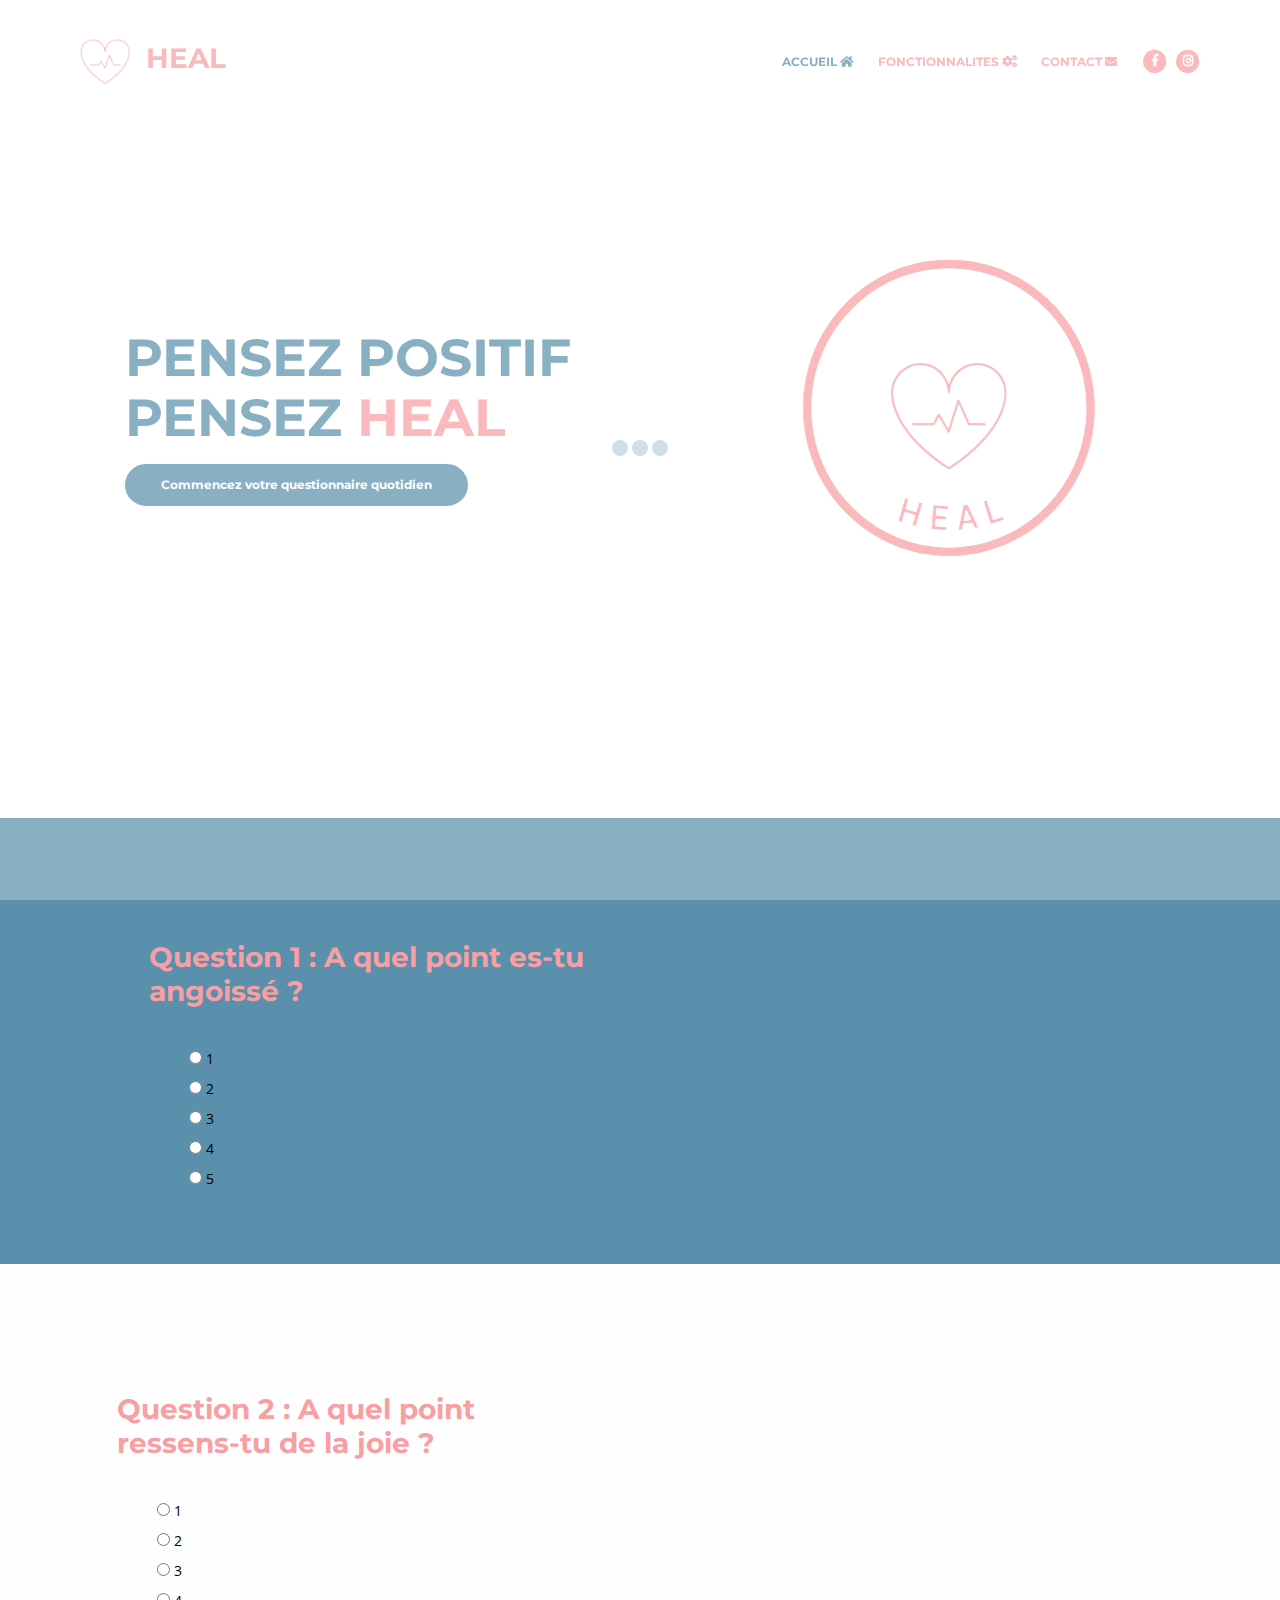
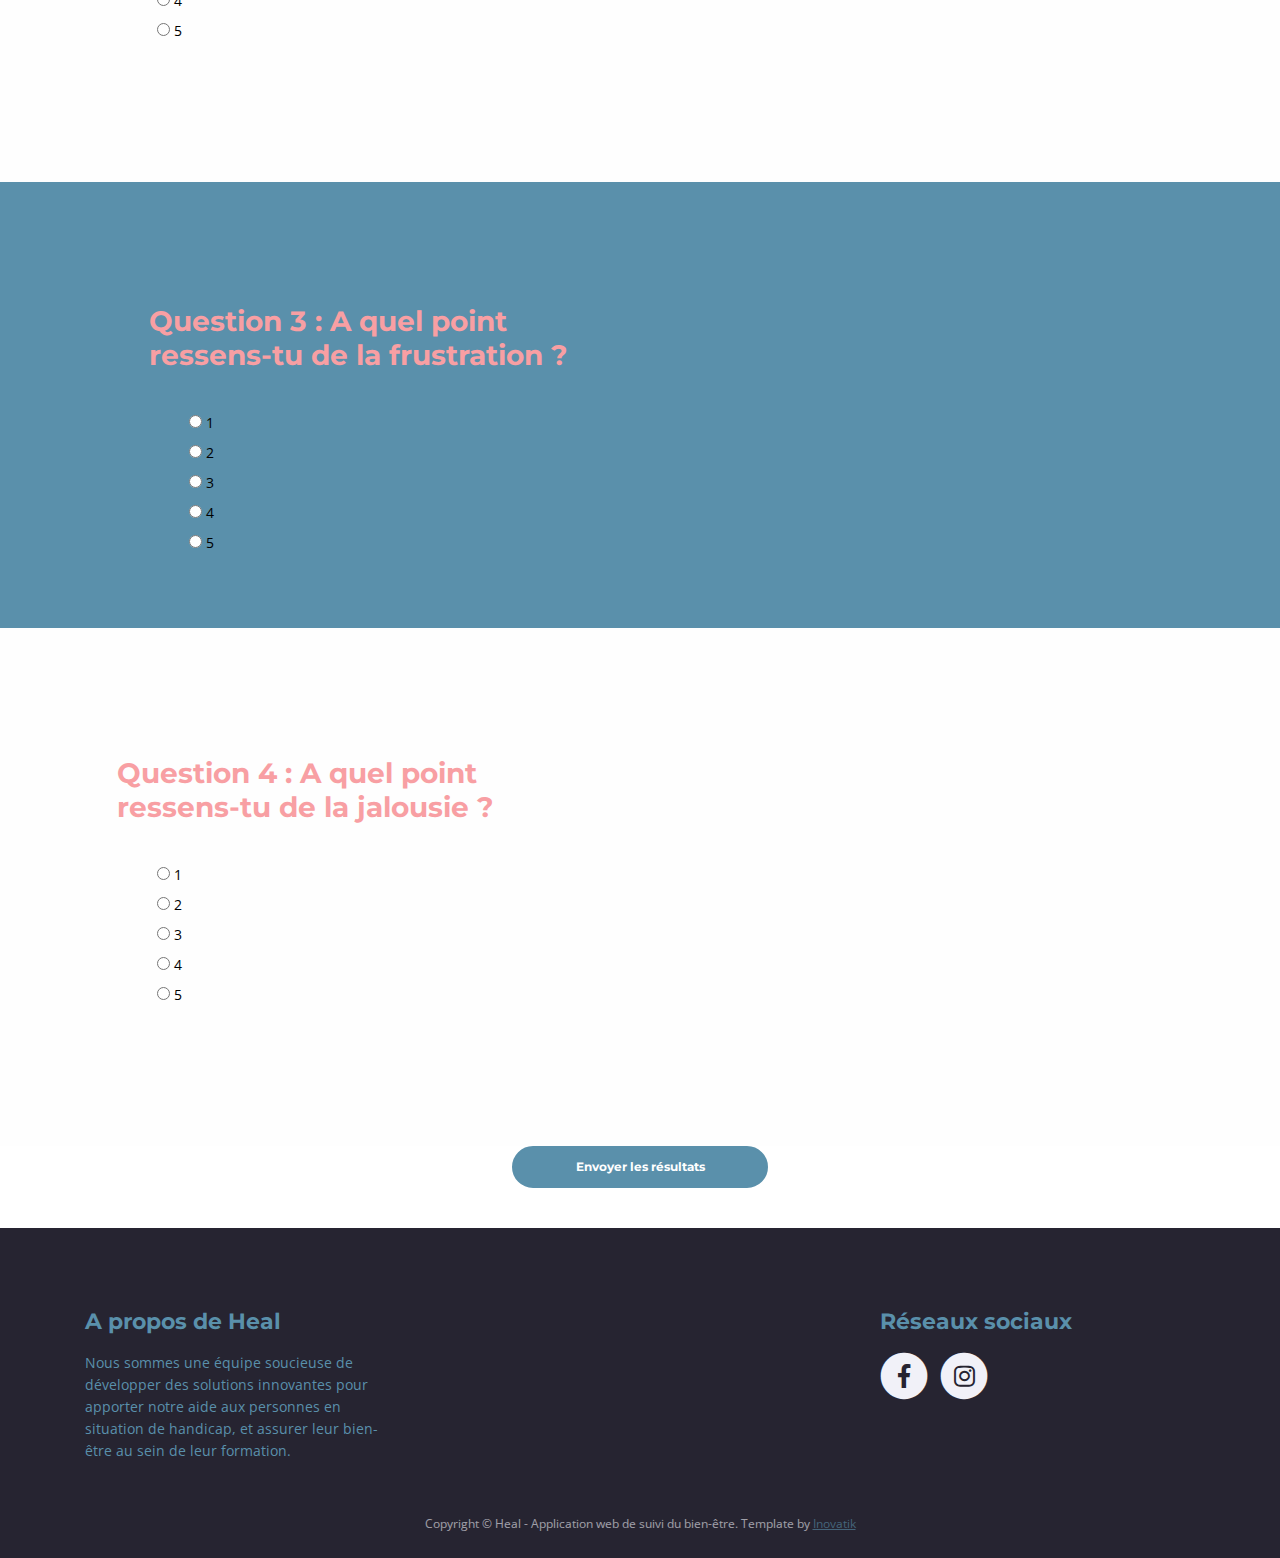
<file: src/index.html>
<!DOCTYPE html>
<html lang="fr">

<head>
    <meta charset="utf-8">
    <meta name="viewport" content="width=device-width, initial-scale=1, shrink-to-fit=no">

    <!-- SEO Meta Tags -->
    <meta name="description"
        content="Heal vous permet de suivre le bien-être des personnes autistes au sein de votre formation">
    <meta name="author" content="Inovatik">

    <!-- OG Meta Tags to improve the way the post looks when you share the page on LinkedIn, Facebook, Google+ -->
    <meta property="og:site_name" content="" /> <!-- website name -->
    <meta property="og:site" content="" /> <!-- website link -->
    <meta property="og:title" content="" /> <!-- title shown in the actual shared post -->
    <meta property="og:description" content="" /> <!-- description shown in the actual shared post -->
    <meta property="og:image" content="" /> <!-- image link, make sure it's jpg -->
    <meta property="og:url" content="" /> <!-- where do you want your post to link to -->
    <meta property="og:type" content="article" />

    <!-- Website Title -->
    <title>Heal - Application de suivi du bien-être des personnes autistes</title>

    <!-- Styles -->
    <link href="https://fonts.googleapis.com/css?family=Montserrat:400,600,700" rel="stylesheet">
    <link href="https://fonts.googleapis.com/css?family=Open+Sans:400,400i,700,700i" rel="stylesheet">
    <link href="css/bootstrap.css" rel="stylesheet">
    <link href="css/fontawesome-all.css" rel="stylesheet">
    <link href="css/swiper.css" rel="stylesheet">
    <link href="css/magnific-popup.css" rel="stylesheet">
    <link href="css/styles.css" rel="stylesheet">
    <link rel="stylesheet" href="general.css">
	
	<!-- Favicon  -->
    <link rel="icon" href="../img/Heal_rose_logo_sans_fond.png">
</head>

<body data-spy="scroll" data-target=".fixed-top">

    <!-- Preloader -->
    <div class="spinner-wrapper">
        <div class="spinner">
            <div class="bounce1"></div>
            <div class="bounce2"></div>
            <div class="bounce3"></div>
        </div>
    </div>
    <!-- end of preloader -->


    <!-- Navbar -->
    <nav class="navbar navbar-expand-md navbar-dark navbar-custom fixed-top">
        <!-- Text Logo - Use this if you don't have a graphic logo -->
        <!-- <a class="navbar-brand logo-text page-scroll" href="index.html">Leno</a> -->

        <!-- Image Logo -->
        <a class="navbar-brand logo-image" href="index.html"><img src="../img/Heal_rose_logo_sans_fond.png" alt="alternative" style="height: 45px; width: 50px"></a>
        <h3>HEAL</h3>

        <!-- Mobile Menu Toggle Button -->
        <button class="navbar-toggler" type="button" data-toggle="collapse" data-target="#navbarsExampleDefault"
            aria-controls="navbarsExampleDefault" aria-expanded="false" aria-label="Toggle navigation">
            <span class="navbar-toggler-awesome fas fa-bars"></span>
            <span class="navbar-toggler-awesome fas fa-times"></span>
        </button>
        <!-- end of mobile menu toggle button -->

        <div class="collapse navbar-collapse" id="navbarsExampleDefault">
            <ul class="navbar-nav ml-auto">
                <li class="nav-item">
                    <a class="nav-link page-scroll" href="#header">ACCUEIL<span class="sr-only current">(current)</span>
                        <i class="fas fa-home"></i></a>
                </li>
                <li class="nav-item">
                    <a class="nav-link page-scroll" href="fonct.html">FONCTIONNALITES <i class="fas fa-cogs"></i></a>
                </li>

                <li class="nav-item">
                    <a class="nav-link" href="contact.html">CONTACT <i class="fas fa-envelope"></i></a>
                </li>
            </ul>
            <span class="nav-item social-icons">
                <span class="fa-stack">
                    <a href="#your-link">
                        <i class="fas fa-circle fa-stack-2x"></i>
                        <i class="fab fa-facebook-f fa-stack-1x"></i>
                    </a>
                </span>
                <span class="fa-stack">
                    <a href="#your-link">
                        <i class="fas fa-circle fa-stack-2x"></i>
                        <i class="fab fa-instagram fa-stack-1x"></i>
                    </a>
                </span>
            </span>
        </div>
    </nav> <!-- end of navbar -->
    <!-- end of navbar -->


    <!-- Header -->
    <header id="header" class="header">
        <div class="header-content">
            <div class="container">
                <div class="row">
                    <div class="col-lg-6">
                        <div class="text-container">
                            <h1>PENSEZ POSITIF <br>PENSEZ <span id="title">HEAL</span></h1>
                            <a class="btn-solid-reg page-scroll" href="#details">Commencez votre questionnaire quotidien</a>
                        </div>
                    </div> <!-- end of col -->
                    <div class="col-lg-6">
                        <div class="image-container">
                            <img class="img-fluid autisme" src="../img/Heal_rose_sans_slogan.png" alt="alternative">
                        </div> <!-- end of image-container -->
                    </div> <!-- end of col -->
                </div> <!-- end of row -->
            </div> <!-- end of container -->
        </div> <!-- end of header-content -->
    </header> <!-- end of header -->
    <!-- end of header -->

    <!-- Details 1 -->
    <div id="details" class="basic-2">
        <div class="container">
            <div class="row">
                <div class="col-lg-6">
                    <div class="text-container">
                        <h3>Question 1 : A quel point es-tu angoissé ?</h3> <br>
                        <ul id="liste">
                            <li>
                                <input type="radio" name="selector">
                                <label class="label">1</label>

                                <div class="check"></div>
                            </li>

                            <li>
                                <input type="radio" name="selector">
                                <label class="label">2</label>

                                <div class="check"><div class="inside"></div></div>
                            </li>

                            <li>
                                <input type="radio" name="selector">
                                <label class="label">3</label>

                                <div class="check"><div class="inside"></div></div>
                            </li>
                            <li>
                                <input type="radio" name="selector">
                                <label class="label">4</label>

                                <div class="check"><div class="inside"></div></div>
                            </li>
                            <li>
                                <input type="radio" name="selector">
                                <label class="label">5</label>

                                <div class="check"><div class="inside"></div></div>
                            </li>
                        </ul>
                    </div> <!-- end of text-container -->
                </div> <!-- end of col -->
            </div> <!-- end of row -->
        </div> <!-- end of container -->
    </div> <!-- end of basic-2 -->
    <!-- end of details 1 -->


    <!-- Details 2 -->
    <div class="basic-3" id="details3">
        <div class="second">
            <div class="container">
                <div class="row">
                    <div class="col-lg-6">
                        <div class="text-container">
                            <h3>Question 2 : A quel point ressens-tu de la joie ?</h3> <br>
                            <ul>
                                <li>
                                    <input type="radio" name="selector">
                                    <label class="label">1</label>

                                    <div class="check"></div>
                                </li>

                                <li>
                                    <input type="radio" name="selector">
                                    <label class="label">2</label>

                                    <div class="check"><div class="inside"></div></div>
                                </li>

                                <li>
                                    <input type="radio" name="selector">
                                    <label class="label">3</label>

                                    <div class="check"><div class="inside"></div></div>
                                </li>
                                <li>
                                    <input type="radio" name="selector">
                                    <label class="label">4</label>

                                    <div class="check"><div class="inside"></div></div>
                                </li>
                                <li>
                                    <input type="radio" name="selector">
                                    <label class="label">5</label>

                                    <div class="check"><div class="inside"></div></div>
                                </li>
                            </ul>
                        </div> <!-- end of text-container -->
                    </div> <!-- end of col -->
                </div> <!-- end of row -->
            </div> <!-- end of container -->
        </div> <!-- end of second -->
    </div> <!-- end of basic-3 -->
    <!-- end of details 2 -->

    <!-- Details 3 -->
    <div id="details2" class="basic-2">
        <div class="container">
            <div class="row"> 
                <div class="col-lg-6">
                    <div class="text-container">
                        <h3>Question 3 : A quel point ressens-tu de la frustration ?</h3> <br>
                        <ul>
                            <li>
                                <input type="radio" name="selector">
                                <label class="label">1</label>

                                <div class="check"></div>
                            </li>

                            <li>
                                <input type="radio" name="selector">
                                <label class="label">2</label>

                                <div class="check"><div class="inside"></div></div>
                            </li>

                            <li>
                                <input type="radio" name="selector">
                                <label class="label">3</label>

                                <div class="check"><div class="inside"></div></div>
                            </li>
                            <li>
                                <input type="radio" name="selector">
                                <label class="label">4</label>

                                <div class="check"><div class="inside"></div></div>
                            </li>
                            <li>
                                <input type="radio" name="selector">
                                <label class="label">5</label>

                                <div class="check"><div class="inside"></div></div>
                            </li>
                        </ul>
                    </div> <!-- end of text-container -->
                </div>
            </div> <!-- end of row -->
        </div> <!-- end of container -->
    </div> <!-- end of basic-2 -->
    <!-- end of details 1 -->

    <!-- Details 3 -->
    <div class="basic-3" id="details4">
        <div class="second">
            <div class="container">
                <div class="row">
                    <div class="col-lg-6">
                        <div class="text-container">
                            <h3>Question 4 : A quel point ressens-tu de la jalousie ?</h3> <br>
                            <ul>
                                <li>
                                    <input type="radio" name="selector">
                                    <label class="label">1</label>

                                    <div class="check"></div>
                                </li>

                                <li>
                                    <input type="radio" name="selector">
                                    <label class="label">2</label>

                                    <div class="check"><div class="inside"></div></div>
                                </li>

                                <li>
                                    <input type="radio" name="selector">
                                    <label class="label">3</label>

                                    <div class="check"><div class="inside"></div></div>
                                </li>
                                <li>
                                    <input type="radio" name="selector">
                                    <label class="label">4</label>

                                    <div class="check"><div class="inside"></div></div>
                                </li>
                                <li>
                                    <input type="radio" name="selector">
                                    <label class="label">5</label>

                                    <div class="check"><div class="inside"></div></div>
                                </li>
                            </ul>
                        </div> <!-- end of text-container -->
                    </div>
                </div> <!-- end of row -->
            </div> <!-- end of container -->
        </div> <!-- end of second -->
    </div> <!-- end of basic-3 -->
    <!-- end of details 3 -->

    <div>
        <a class="btn-solid-reg page-scroll" href="results.html" style="display : flex; justify-content : center; width: 20%; margin-left: 40%;  margin-bottom: 40px;">Envoyer les résultats</a>
    </div>

    <!-- Footer -->
    <div class="footer">
        <div class="container">
            <div class="row">
                <div class="col-md-4">
                    <div class="footer-col">
                        <h4>A propos de Heal</h4>
                        <p>Nous sommes une équipe soucieuse de développer des solutions innovantes pour apporter notre aide aux personnes en situation de handicap, et assurer leur bien-être au sein de leur formation.</p>
                    </div>
                </div> <!-- end of col -->
                <div class="col-md-4">
                    <div class="footer-col middle">
                    </div>
                </div> <!-- end of col -->
                <div class="col-md-4">
                    <div class="footer-col last">
                        <h4>Réseaux sociaux</h4>
                        <span class="fa-stack">
                            <a href="#your-link">
                                <i class="fas fa-circle fa-stack-2x"></i>
                                <i class="fab fa-facebook-f fa-stack-1x"></i>
                            </a>
                        </span>
                        <span class="fa-stack">
                            <a href="#your-link">
                                <i class="fas fa-circle fa-stack-2x"></i>
                                <i class="fab fa-instagram fa-stack-1x"></i>
                            </a>
                        </span>
                    </div>
                </div> <!-- end of col -->
            </div> <!-- end of row -->
        </div> <!-- end of container -->
    </div> <!-- end of footer -->
    <!-- end of footer -->


    <!-- Copyright -->
    <div class="copyright">
        <div class="container">
            <div class="row">
                <div class="col-lg-12">
                    <p class="p-small">Copyright © Heal - Application web de suivi du bien-être. Template by <a
                            href="http://www.inovatik.com">Inovatik</a></p>
                </div> <!-- end of col -->
            </div> <!-- enf of row -->
        </div> <!-- end of container -->
    </div> <!-- end of copyright -->
    <!-- end of copyright -->


    <!-- Scripts -->
    <script src="js/jquery.min.js"></script> <!-- jQuery for Bootstrap's JavaScript plugins -->
    <script src="js/popper.min.js"></script> <!-- Popper tooltip library for Bootstrap -->
    <script src="js/bootstrap.min.js"></script> <!-- Bootstrap framework -->
    <script src="js/jquery.easing.min.js"></script> <!-- jQuery Easing for smooth scrolling between anchors -->
    <script src="js/swiper.min.js"></script> <!-- Swiper for image and text sliders -->
    <script src="js/jquery.magnific-popup.js"></script> <!-- Magnific Popup for lightboxes -->
    <script src="js/morphext.min.js"></script> <!-- Morphtext rotating text in the header -->
    <script src="js/validator.min.js"></script> <!-- Validator.js - Bootstrap plugin that validates forms -->
    <script src="js/scripts.js"></script> <!-- Custom scripts -->
</body>

</html>
</file>
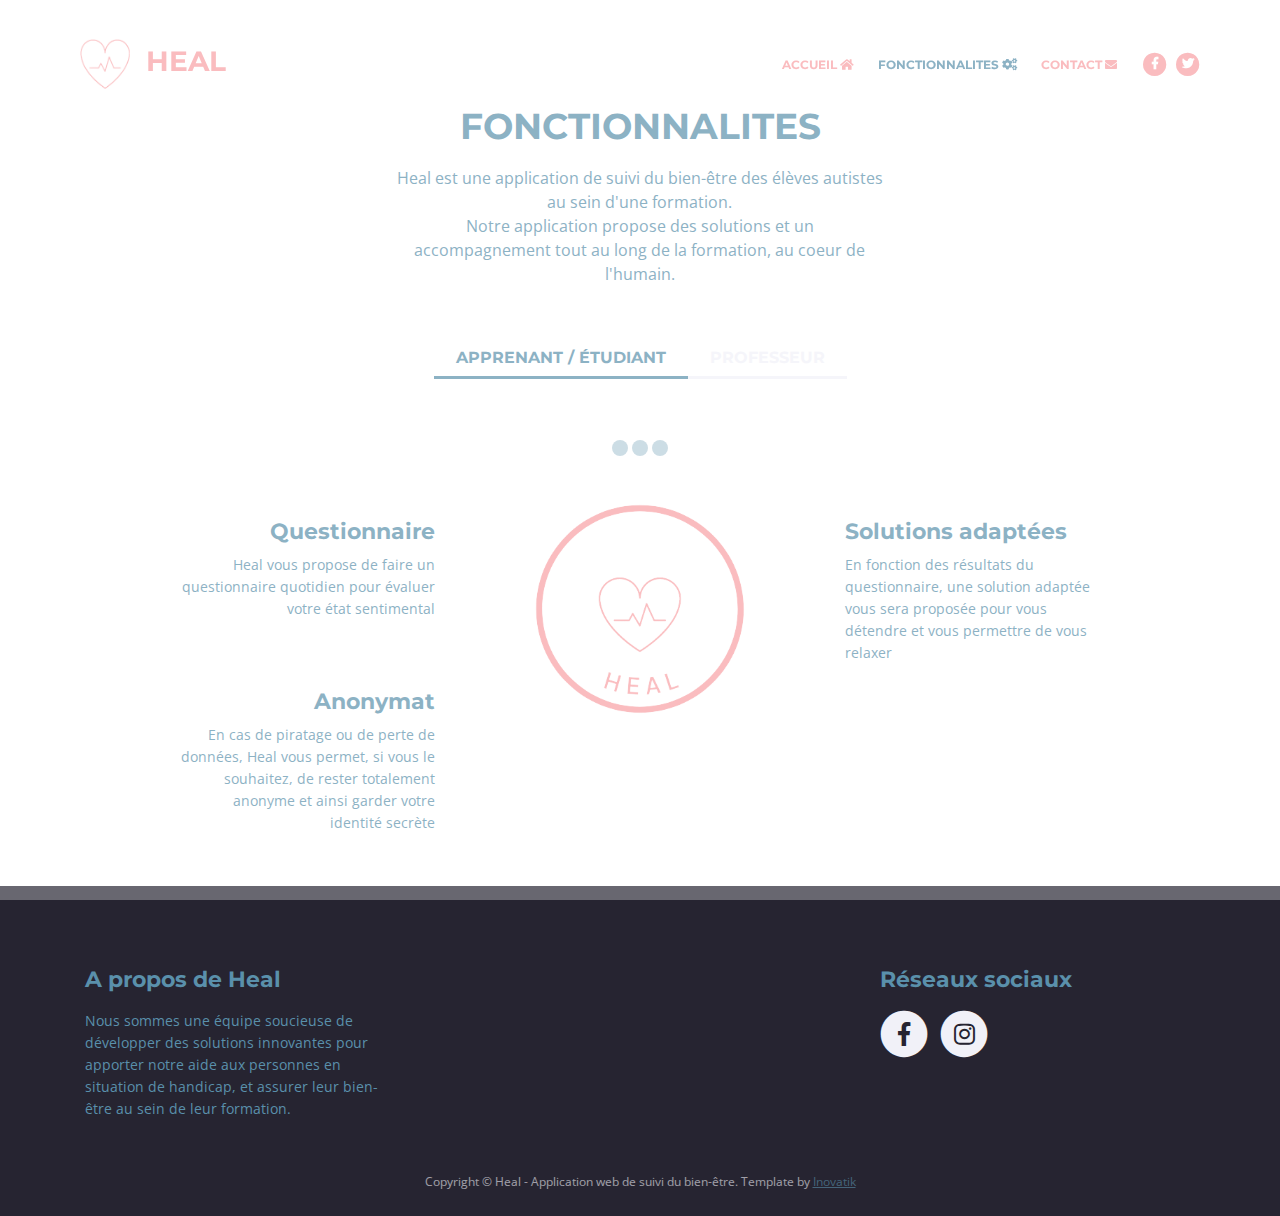
<file: src/fonct.html>
<!DOCTYPE html>
<html lang="en">
<head>
    <meta charset="utf-8">
    <meta name="viewport" content="width=device-width, initial-scale=1, shrink-to-fit=no">

    <!-- SEO Meta Tags -->
    <meta name="description"
          content="Heal vous permet de suivre le bien-être des personnes autistes au sein de votre formation">
    <meta name="author" content="Inovatik">

    <!-- OG Meta Tags to improve the way the post looks when you share the page on LinkedIn, Facebook, Google+ -->
    <meta property="og:site_name" content="" /> <!-- website name -->
    <meta property="og:site" content="" /> <!-- website link -->
    <meta property="og:title" content="" /> <!-- title shown in the actual shared post -->
    <meta property="og:description" content="" /> <!-- description shown in the actual shared post -->
    <meta property="og:image" content="" /> <!-- image link, make sure it's jpg -->
    <meta property="og:url" content="" /> <!-- where do you want your post to link to -->
    <meta property="og:type" content="article" />

    <!-- Website Title -->
    <title>Heal - Fonctionnalités de l'application</title>

    <!-- Styles -->
    <link href="https://fonts.googleapis.com/css?family=Montserrat:400,600,700" rel="stylesheet">
    <link href="https://fonts.googleapis.com/css?family=Open+Sans:400,400i,700,700i" rel="stylesheet">
    <link href="css/bootstrap.css" rel="stylesheet">
    <link href="css/fontawesome-all.css" rel="stylesheet">
    <link href="css/swiper.css" rel="stylesheet">
    <link href="css/magnific-popup.css" rel="stylesheet">
    <link href="css/styles.css" rel="stylesheet">
    <link rel="stylesheet" href="general.css">

    <!-- Favicon  -->
    <link rel="icon" href="../img/Heal_rose_logo_sans_fond.png">
</head>

<body data-spy="scroll" data-target=".fixed-top">

<!-- Preloader -->
<div class="spinner-wrapper">
    <div class="spinner">
        <div class="bounce1"></div>
        <div class="bounce2"></div>
        <div class="bounce3"></div>
    </div>
</div>
<!-- end of preloader -->

<!-- Navbar -->
<nav class="navbar navbar-expand-md navbar-dark navbar-custom fixed-top">
    <!-- Text Logo - Use this if you don't have a graphic logo -->
    <!-- <a class="navbar-brand logo-text page-scroll" href="index.html">Leno</a> -->

    <!-- Image Logo -->
    <a class="navbar-brand logo-image" href="index.html"><img src="../img/Heal_rose_logo_sans_fond.png" alt="alternative" style="height: 50px; width: 50px"></a>
    <h3>HEAL</h3>

    <!-- Mobile Menu Toggle Button -->
    <button class="navbar-toggler" type="button" data-toggle="collapse" data-target="#navbarsExampleDefault"
            aria-controls="navbarsExampleDefault" aria-expanded="false" aria-label="Toggle navigation">
        <span class="navbar-toggler-awesome fas fa-bars"></span>
        <span class="navbar-toggler-awesome fas fa-times"></span>
    </button>
    <!-- end of mobile menu toggle button -->

    <div class="collapse navbar-collapse" id="navbarsExampleDefault">
        <ul class="navbar-nav ml-auto">
            <li class="nav-item">
                <a class="nav-link page-scroll" href="index.html">ACCUEIL<span class="sr-only current">(current)</span>
                    <i class="fas fa-home"></i></a>
            </li>
            <li class="nav-item">
                <a class="nav-link page-scroll" href="#features">FONCTIONNALITES <i class="fas fa-cogs"></i></a>
            </li>

            <li class="nav-item">
                <a class="nav-link page-scroll" href="contact.html">CONTACT <i class="fas fa-envelope"></i></a>
            </li>
        </ul>
        <span class="nav-item social-icons">
                    <span class="fa-stack">
                        <a href="#your-link">
                            <i class="fas fa-circle fa-stack-2x"></i>
                            <i class="fab fa-facebook-f fa-stack-1x"></i>
                        </a>
                    </span>
                    <span class="fa-stack">
                        <a href="#your-link">
                            <i class="fas fa-circle fa-stack-2x"></i>
                            <i class="fab fa-twitter fa-stack-1x"></i>
                        </a>
                    </span>
                </span>
    </div>
</nav> <!-- end of navbar -->
<!-- end of navbar -->

<!-- Features -->
<div id="features" class="tabs">
    <div class="container">
        <div class="row">
            <div class="col-lg-12">
                <h2>FONCTIONNALITES</h2>
                <div class="p-heading p-large"><p class="p-large">Heal est une application de suivi du bien-être des élèves autistes au
                    sein d'une formation.<br> Notre application propose des solutions et un accompagnement
                    tout au long de la formation, au coeur de l'humain.</p></div>
            </div> <!-- end of col -->
        </div> <!-- end of row -->
        <div class="row">

            <!-- Tabs Links -->
            <ul class="nav nav-tabs" id="lenoTabs" role="tablist">
                <li class="nav-item">
                    <a class="nav-link active" id="nav-tab-1" data-toggle="tab" href="#tab-1" role="tab"
                       aria-controls="tab-1" aria-selected="true">APPRENANT / ÉTUDIANT</a>
                </li>
                <li class="nav-item">
                    <a class="nav-link" id="nav-tab-2" data-toggle="tab" href="#tab-2" role="tab"
                       aria-controls="tab-2" aria-selected="false">PROFESSEUR</a>
                </li>
            </ul>
            <!-- end of tabs links -->


            <!-- Tabs Content-->
            <div class="tab-content" id="lenoTabsContent">

                <!-- Tab -->
                <div class="tab-pane fade show active" id="tab-1" role="tabpanel" aria-labelledby="tab-1">
                    <div class="container">
                        <div class="row">

                            <!-- Icon Cards Pane -->
                            <div class="col-lg-4">
                                <div class="card left-pane first">
                                    <div class="card-body">
                                        <div class="text-wrapper">
                                            <h4 class="card-title">Questionnaire</h4>
                                            <p>Heal vous propose de faire un questionnaire quotidien pour
                                                évaluer votre état sentimental</p>
                                        </div>
                                    </div>
                                </div>
                                <div class="card left-pane">
                                    <div class="card-body">
                                        <div class="text-wrapper">
                                            <h4 class="card-title">Anonymat</h4>
                                            <p>En cas de piratage ou de perte de données, Heal vous
                                                permet, si vous le souhaitez, de rester totalement anonyme
                                                 et ainsi garder votre identité secrète </p>
                                        </div>
                                    </div>
                                </div>
                            </div>
                            <!-- end of icon cards pane -->

                            <!-- Image Pane -->
                            <div class="col-lg-4">
                                <img class="img-fluid" src="../img/Heal_rose_sans_slogan.png" alt="alternative">
                            </div>
                            <!-- end of image pane -->

                            <!-- Icon Cards Pane -->
                            <div class="col-lg-4">
                                <div class="card right-pane first">
                                    <div class="card-body">
                                        <div class="text-wrapper">
                                            <h4 class="card-title">Solutions adaptées</h4>
                                            <p>En fonction des résultats du questionnaire, une solution
                                                adaptée vous sera proposée pour vous détendre et vous permettre
                                                de vous relaxer
                                            </p>
                                        </div>
                                    </div>
                                </div>
                            </div>
                            <!-- end of icon cards pane -->

                        </div> <!-- end of row -->
                    </div> <!-- end of container -->
                </div> <!-- end of tab-pane -->
                <!-- end of tab -->

                <!-- Tab -->
                <div class="tab-pane fade" id="tab-2" role="tabpanel" aria-labelledby="tab-2">
                    <div class="container">
                        <div class="row">

                            <!-- Image Pane -->
                            <div class="col-md-4">
                                <img class="img-fluid" src="../img/Heal_rose_sans_slogan.png" alt="alternative">
                            </div>
                            <!-- end of image pane -->

                            <!-- Text And Icon Cards Area -->
                            <div class="col-md-8">
                                <div class="card">
                                    <div class="card-body">
                                        <h4 class="card-title">Suivi de l'élève</h4>
                                        <p>Heal permet au professeur d'avoir le suivi de ses élève attitrés</p>
                                    </div>
                                </div>



                        </div> <!-- end of row -->
                    </div> <!-- end of container -->
                </div> <!-- end of tab-pane -->
                <!-- end of tab -->

                <!-- Tab -->
                <div class="tab-pane fade" id="tab-3" role="tabpanel" aria-labelledby="tab-3">
                    <div class="container">
                        <div class="row">

                            <!-- Text And Icon Cards Area -->




                        </div> <!-- end of row -->
                    </div> <!-- end of container -->
                </div><!-- end of tab-pane -->
                <!-- end of tab -->

            </div> <!-- end of tab-content -->
            <!-- end of tabs content -->

        </div> <!-- end of row -->
    </div> <!-- end of container -->
</div> <!-- end of tabs -->
<!-- end of features -->

    <!-- Footer -->
    <div class="footer">
        <div class="container">
            <div class="row">
                <div class="col-md-4">
                    <div class="footer-col">
                        <h4>A propos de Heal</h4>
                        <p>Nous sommes une équipe soucieuse de développer des solutions innovantes pour apporter notre aide aux personnes en situation de handicap, et assurer leur bien-être au sein de leur formation.</p>
                    </div>
                </div> <!-- end of col -->
                <div class="col-md-4">
                    <div class="footer-col middle">
                    </div>
                </div> <!-- end of col -->
                <div class="col-md-4">
                    <div class="footer-col last">
                        <h4>Réseaux sociaux</h4>
                        <span class="fa-stack">
                            <a href="#your-link">
                                <i class="fas fa-circle fa-stack-2x"></i>
                                <i class="fab fa-facebook-f fa-stack-1x"></i>
                            </a>
                        </span>
                        <span class="fa-stack">
                            <a href="#your-link">
                                <i class="fas fa-circle fa-stack-2x"></i>
                                <i class="fab fa-instagram fa-stack-1x"></i>
                            </a>
                        </span>
                    </div>
                </div> <!-- end of col -->
            </div> <!-- end of row -->
        </div> <!-- end of container -->
    </div> <!-- end of footer -->
    <!-- end of footer -->


    <!-- Copyright -->
    <div class="copyright">
        <div class="container">
            <div class="row">
                <div class="col-lg-12">
                    <p class="p-small">Copyright © Heal - Application web de suivi du bien-être. Template by <a
                            href="http://www.inovatik.com">Inovatik</a></p>
                </div> <!-- end of col -->
            </div> <!-- enf of row -->
        </div> <!-- end of container -->
    </div> <!-- end of copyright -->
    <!-- end of copyright -->

<!-- Scripts -->
<script src="js/jquery.min.js"></script> <!-- jQuery for Bootstrap's JavaScript plugins -->
<script src="js/popper.min.js"></script> <!-- Popper tooltip library for Bootstrap -->
<script src="js/bootstrap.min.js"></script> <!-- Bootstrap framework -->
<script src="js/jquery.easing.min.js"></script> <!-- jQuery Easing for smooth scrolling between anchors -->
<script src="js/swiper.min.js"></script> <!-- Swiper for image and text sliders -->
<script src="js/jquery.magnific-popup.js"></script> <!-- Magnific Popup for lightboxes -->
<script src="js/morphext.min.js"></script> <!-- Morphtext rotating text in the header -->
<script src="js/validator.min.js"></script> <!-- Validator.js - Bootstrap plugin that validates forms -->
<script src="js/scripts.js"></script> <!-- Custom scripts -->

</body>

</html>
</file>
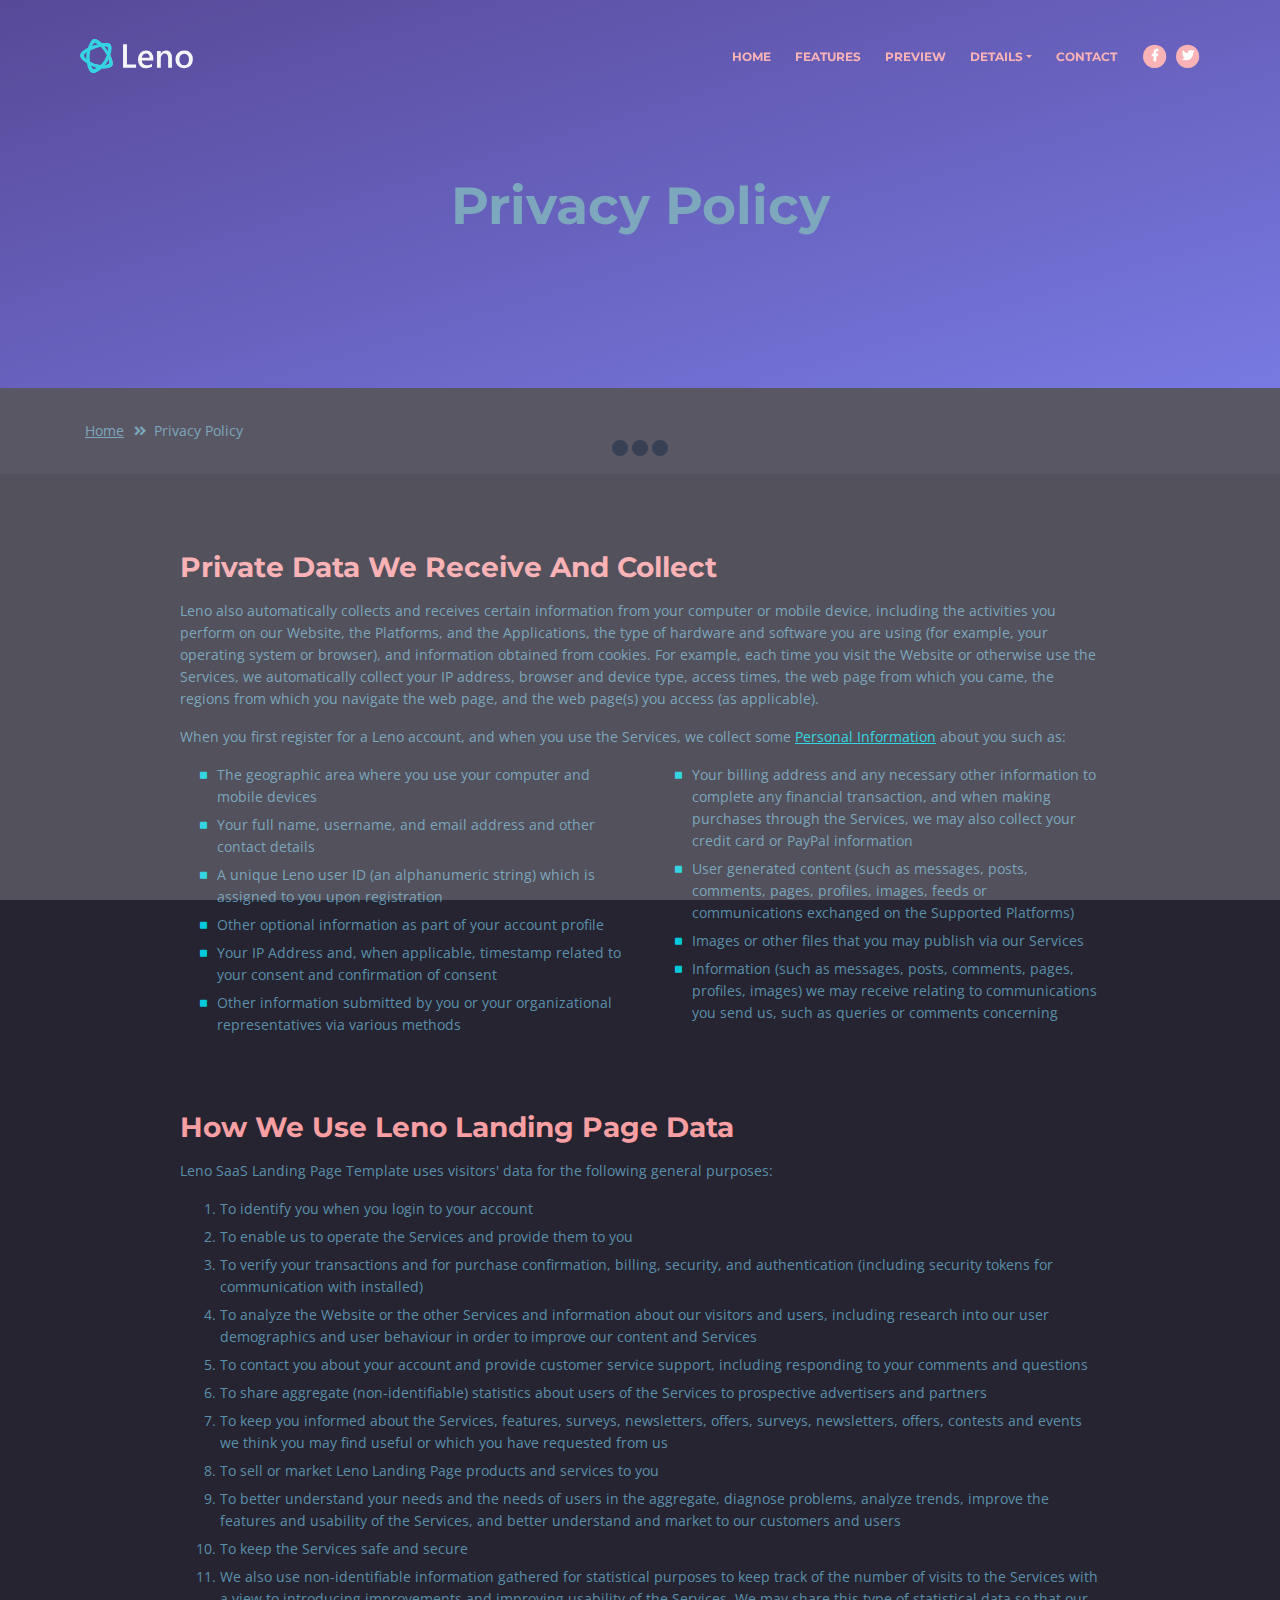
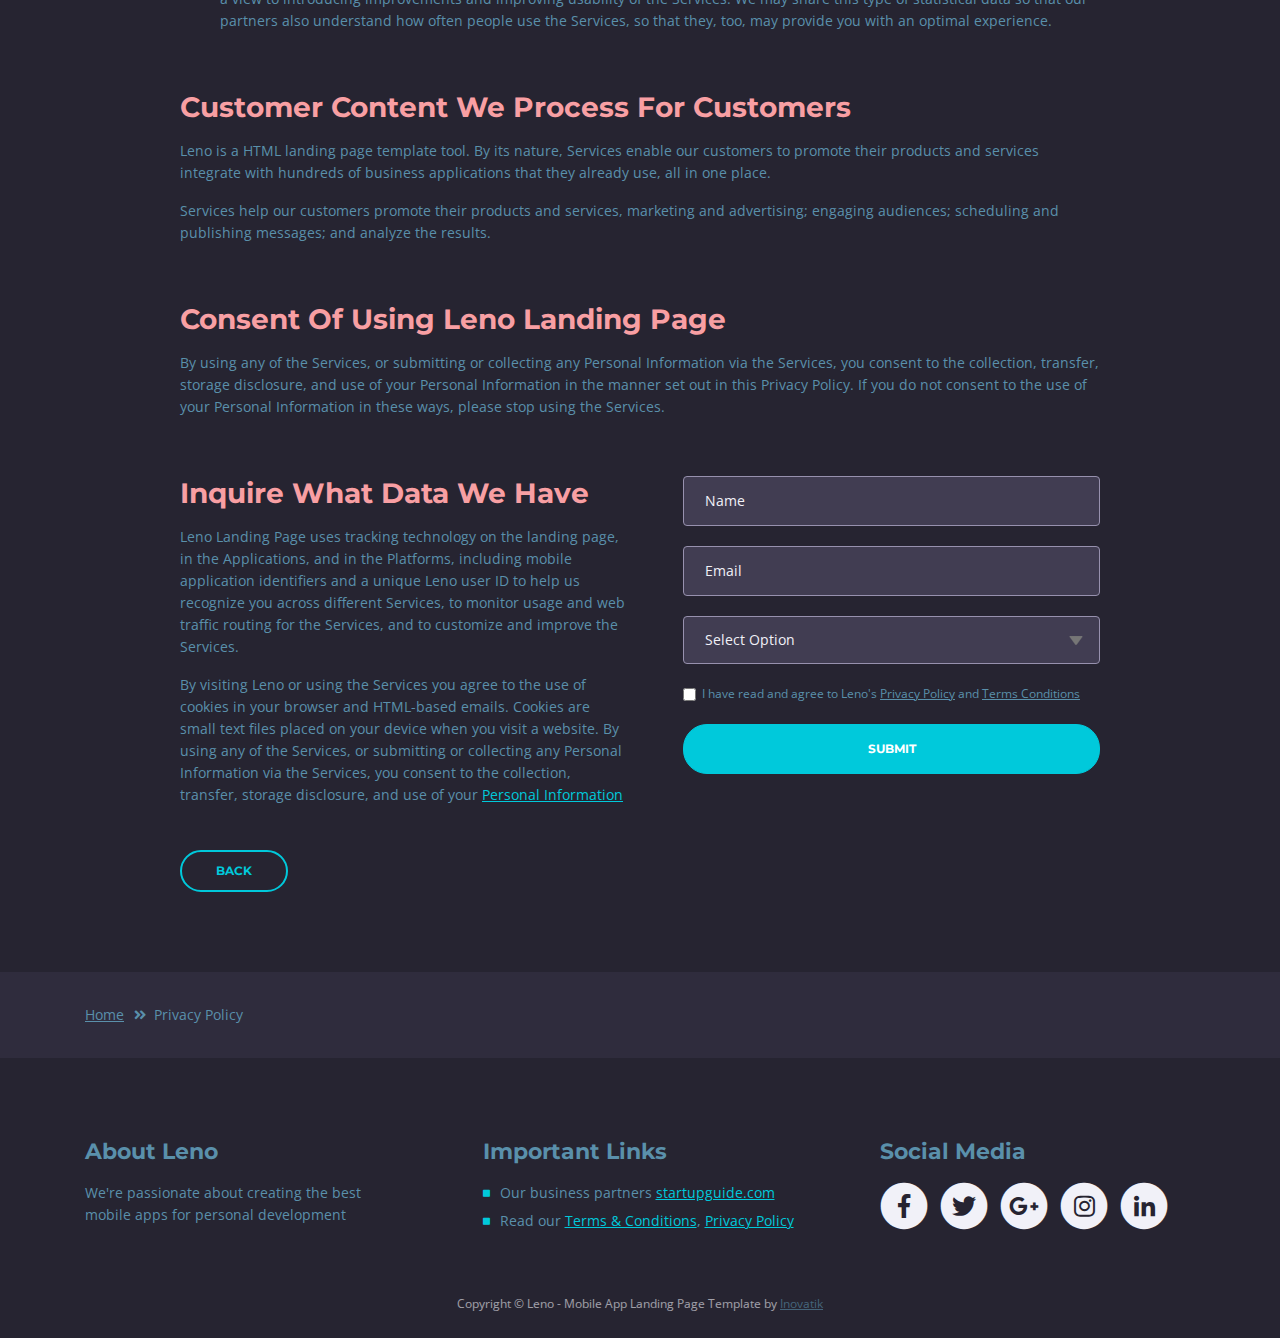
<file: src/privacy-policy.html>
<!DOCTYPE html>
<html lang="en">
<head>
    <meta charset="utf-8">
    <meta name="viewport" content="width=device-width, initial-scale=1, shrink-to-fit=no">
    
    <!-- SEO Meta Tags -->
    <meta name="description" content="Free mobile app HTML landing page template to help you build a great online presence for your app which will convert visitors into users">
    <meta name="author" content="Inovatik">

    <!-- OG Meta Tags to improve the way the post looks when you share the page on LinkedIn, Facebook, Google+ -->
	<meta property="og:site_name" content="" /> <!-- website name -->
	<meta property="og:site" content="" /> <!-- website link -->
	<meta property="og:title" content=""/> <!-- title shown in the actual shared post -->
	<meta property="og:description" content="" /> <!-- description shown in the actual shared post -->
	<meta property="og:image" content="" /> <!-- image link, make sure it's jpg -->
	<meta property="og:url" content="" /> <!-- where do you want your post to link to -->
	<meta property="og:type" content="article" />

    <!-- Website Title -->
    <title>Privacy Policy - Leno - Free Mobile App Landing Page Template</title>
    
    <!-- Styles -->
    <link href="https://fonts.googleapis.com/css?family=Open+Sans:300,300i,400,400i,600,600i,700,700i" rel="stylesheet">
    <link href="https://fonts.googleapis.com/css?family=Montserrat:600,700" rel="stylesheet">
    <link href="css/bootstrap.css" rel="stylesheet">
    <link href="css/fontawesome-all.css" rel="stylesheet">
    <link href="css/swiper.css" rel="stylesheet">
	<link href="css/magnific-popup.css" rel="stylesheet">
    <link href="css/styles.css" rel="stylesheet">
	
	<!-- Favicon  -->
    <link rel="icon" href="images/favicon.png">
</head>
<body data-spy="scroll" data-target=".fixed-top">
    
    <!-- Preloader -->
	<div class="spinner-wrapper">
        <div class="spinner">
            <div class="bounce1"></div>
            <div class="bounce2"></div>
            <div class="bounce3"></div>
        </div>
    </div>
    <!-- end of preloader -->
    

    <!-- Navbar -->
    <nav class="navbar navbar-expand-md navbar-dark navbar-custom fixed-top">
        <!-- Text Logo - Use this if you don't have a graphic logo -->
        <!-- <a class="navbar-brand logo-text page-scroll" href="index.html">Leno</a> -->

        <!-- Image Logo -->
        <a class="navbar-brand logo-image" href="index.html"><img src="images/logo.svg" alt="alternative"></a> 
        
        <!-- Mobile Menu Toggle Button -->
        <button class="navbar-toggler" type="button" data-toggle="collapse" data-target="#navbarsExampleDefault" aria-controls="navbarsExampleDefault" aria-expanded="false" aria-label="Toggle navigation">
            <span class="navbar-toggler-awesome fas fa-bars"></span>
            <span class="navbar-toggler-awesome fas fa-times"></span>
        </button>
        <!-- end of mobile menu toggle button -->

        <div class="collapse navbar-collapse" id="navbarsExampleDefault">
            <ul class="navbar-nav ml-auto">
                <li class="nav-item">
                    <a class="nav-link page-scroll" href="index.html#header">HOME <span class="sr-only">(current)</span></a>
                </li>
                <li class="nav-item">
                    <a class="nav-link page-scroll" href="index.html#features">FEATURES</a>
                </li>
                <li class="nav-item">
                    <a class="nav-link page-scroll" href="index.html#preview">PREVIEW</a>
                </li>

                <!-- Dropdown Menu -->          
                <li class="nav-item dropdown">
                    <a class="nav-link dropdown-toggle page-scroll" href="index.html#details" id="navbarDropdown" role="button" aria-haspopup="true" aria-expanded="false">DETAILS</a>
                    <div class="dropdown-menu" aria-labelledby="navbarDropdown">
                        <a class="dropdown-item" href="terms-conditions.html"><span class="item-text">TERMS CONDITIONS</span></a>
                        <div class="dropdown-items-divide-hr"></div>
                        <a class="dropdown-item" href="privacy-policy.html"><span class="item-text">PRIVACY POLICY</span></a>
                    </div>
                </li>
                <!-- end of dropdown menu -->

                <li class="nav-item">
                    <a class="nav-link page-scroll" href="index.html#contact">CONTACT</a>
                </li>
            </ul>
            <span class="nav-item social-icons">
                <span class="fa-stack">
                    <a href="#your-link">
                        <i class="fas fa-circle fa-stack-2x"></i>
                        <i class="fab fa-facebook-f fa-stack-1x"></i>
                    </a>
                </span>
                <span class="fa-stack">
                    <a href="#your-link">
                        <i class="fas fa-circle fa-stack-2x"></i>
                        <i class="fab fa-twitter fa-stack-1x"></i>
                    </a>
                </span>
            </span>
        </div>
    </nav> <!-- end of navbar -->
    <!-- end of navbar -->


    <!-- Header -->
    <header id="header" class="ex-header">
        <div class="container">
            <div class="row">
                <div class="col-md-12">
                    <h1>Privacy Policy</h1>
                </div> <!-- end of col -->
            </div> <!-- end of row -->
        </div> <!-- end of container -->
    </header> <!-- end of ex-header -->
    <!-- end of header -->


    <!-- Breadcrumbs -->
    <div class="ex-basic-1">
        <div class="container">
            <div class="row">
                <div class="col-lg-12">
                    <div class="breadcrumbs">
                        <a href="index.html">Home</a><i class="fa fa-angle-double-right"></i><span>Privacy Policy</span>
                    </div> <!-- end of breadcrumbs -->
                </div> <!-- end of col -->
            </div> <!-- end of row -->
        </div> <!-- end of container -->
    </div> <!-- end of ex-basic-1 -->
    <!-- end of breadcrumbs -->


    <!-- Privacy Content -->
    <div class="ex-basic-2">
        <div class="container">
            <div class="row">
                <div class="col-lg-10 offset-lg-1">
                    <div class="text-container">
                        <h3>Private Data We Receive And Collect</h3>
                        <p>Leno also automatically collects and receives certain information from your computer or mobile device, including the activities you perform on our Website, the Platforms, and the Applications, the type of hardware and software you are using (for example, your operating system or browser), and information obtained from cookies. For example, each time you visit the Website or otherwise use the Services, we automatically collect your IP address, browser and device type, access times, the web page from which you came, the regions from which you navigate the web page, and the web page(s) you access (as applicable).</p>
                        <p>When you first register for a Leno account, and when you use the Services, we collect some <a class="turquoise" href="#your-link">Personal Information</a> about you such as:</p>
                        <div class="row">
                            <div class="col-md-6">
                                <ul class="list-unstyled li-space-lg indent">
                                    <li class="media">
                                        <i class="fas fa-square"></i>
                                        <div class="media-body">The geographic area where you use your computer and mobile devices</div>
                                    </li>
                                    <li class="media">
                                        <i class="fas fa-square"></i>
                                        <div class="media-body">Your full name, username, and email address and other contact details</div>
                                    </li>
                                    <li class="media">
                                        <i class="fas fa-square"></i>
                                        <div class="media-body">A unique Leno user ID (an alphanumeric string) which is assigned to you upon registration</div>
                                    </li>
                                    <li class="media">
                                        <i class="fas fa-square"></i>
                                        <div class="media-body">Other optional information as part of your account profile</div>
                                    </li>
                                    <li class="media">
                                        <i class="fas fa-square"></i>
                                        <div class="media-body">Your IP Address and, when applicable, timestamp related to your consent and confirmation of consent</div>
                                    </li>
                                    <li class="media">
                                        <i class="fas fa-square"></i>
                                        <div class="media-body">Other information submitted by you or your organizational representatives via various methods</div>
                                    </li>
                                </ul>
                            </div> <!-- end of col -->

                            <div class="col-md-6">
                                <ul class="list-unstyled li-space-lg indent">
                                    <li class="media">
                                        <i class="fas fa-square"></i>
                                        <div class="media-body">Your billing address and any necessary other information to complete any financial transaction, and when making purchases through the Services, we may also collect your credit card or PayPal information</div>
                                    </li>
                                    <li class="media">
                                        <i class="fas fa-square"></i>
                                        <div class="media-body">User generated content (such as messages, posts, comments, pages, profiles, images, feeds or communications exchanged on the Supported Platforms)</div>
                                    </li>
                                    <li class="media">
                                        <i class="fas fa-square"></i>
                                        <div class="media-body">Images or other files that you may publish via our Services</div>
                                    </li>
                                    <li class="media">
                                        <i class="fas fa-square"></i>
                                        <div class="media-body">Information (such as messages, posts, comments, pages, profiles, images) we may receive relating to communications you send us, such as queries or comments concerning</div>
                                    </li>
                                </ul>
                            </div> <!-- end of col -->
                        </div> <!-- end of row -->
                    </div> <!-- end of text-container-->
                    
                    <div class="text-container">
                        <h3>How We Use Leno Landing Page Data</h3>
                        <p>Leno SaaS Landing Page Template uses visitors' data for the following general purposes:</p>
                        <ol class="li-space-lg">
                            <li>To identify you when you login to your account</li>
                            <li>To enable us to operate the Services and provide them to you</li>
                            <li>To verify your transactions and for purchase confirmation, billing, security, and authentication (including security tokens for communication with installed)</li>
                            <li>To analyze the Website or the other Services and information about our visitors and users, including research into our user demographics and user behaviour in order to improve our content and Services</li>
                            <li>To contact you about your account and provide customer service support, including responding to your comments and questions</li>
                            <li>To share aggregate (non-identifiable) statistics about users of the Services to prospective advertisers and partners</li>
                            <li>To keep you informed about the Services, features, surveys, newsletters, offers, surveys, newsletters, offers, contests and events we think you may find useful or which you have requested from us</li>
                            <li>To sell or market Leno Landing Page products and services to you</li>
                            <li>To better understand your needs and the needs of users in the aggregate, diagnose problems, analyze trends, improve the features and usability of the Services, and better understand and market to our customers and users</li>
                            <li>To keep the Services safe and secure</li>
                            <li>We also use non-identifiable information gathered for statistical purposes to keep track of the number of visits to the Services with a view to introducing improvements and improving usability of the Services. We may share this type of statistical data so that our partners also understand how often people use the Services, so that they, too, may provide you with an optimal experience.</li>
                        </ol>
                    </div> <!-- end of text-container -->

                    <div class="text-container">
                        <h3>Customer Content We Process For Customers</h3>
                        <p>Leno is a HTML landing page template tool. By its nature, Services enable our customers to promote their products and services integrate with hundreds of business applications that they already use, all in one place.</p>
                        <p>Services help our customers promote their products and services, marketing and advertising; engaging audiences; scheduling and publishing messages; and analyze the results.</p>
                    </div> <!-- end of text container -->

                    <div class="text-container">
                        <h3>Consent Of Using Leno Landing Page</h3>
					    <p class="mb-5">By using any of the Services, or submitting or collecting any Personal Information via the Services, you consent to the collection, transfer, storage disclosure, and use of your Personal Information in the manner set out in this Privacy Policy. If you do not consent to the use of your Personal Information in these ways, please stop using the Services.</p>
                    </div> <!-- end of text-container -->
                                       
                    <div class="row">
                        <div class="col-md-6">
                            <div class="text-container last">
                                <h3>Inquire What Data We Have</h3>
                                <p>Leno Landing Page uses tracking technology on the landing page, in the Applications, and in the Platforms, including mobile application identifiers and a unique Leno user ID to help us recognize you across different Services, to monitor usage and web traffic routing for the Services, and to customize and improve the Services.</p>
                                <p> By visiting Leno or using the Services you agree to the use of cookies in your browser and HTML-based emails. Cookies are small text files placed on your device when you visit a website. By using any of the Services, or submitting or collecting any Personal Information via the Services, you consent to the collection, transfer, storage disclosure, and use of your <a class="turquoise" href="#your-link">Personal Information</a></p>
                            </div> <!-- end of text container -->
                        </div> <!-- end of col-->
                        <div class="col-md-6">

                            <!-- Privacy Form -->
                            <div class="form-container">
                                <form id="privacyForm" data-toggle="validator" data-focus="false">
                                    <div class="form-group">
                                        <input type="text" class="form-control-input" id="pname" required>
                                        <label class="label-control" for="pname">Name</label>
                                        <div class="help-block with-errors"></div>
                                    </div>
                                    <div class="form-group">
                                        <input type="email" class="form-control-input" id="pemail" required>
                                        <label class="label-control" for="pemail">Email</label>
                                        <div class="help-block with-errors"></div>
                                    </div>
                                    <div class="form-group">
                                        <select class="form-control-select" id="pselect" required>
                                            <option class="select-option" value="" disabled selected>Select Option</option>
                                            <option class="select-option" value="Delete data">Delete my data</option>
                                            <option class="select-option" value="Show me data">Show me my data</option>
                                        </select>
                                        <div class="help-block with-errors"></div>
                                    </div>
                                    <div class="form-group checkbox">
                                        <input type="checkbox" id="pterms" value="Agreed-to-Terms" required>I have read and agree to Leno's <a href="privacy-policy.html">Privacy Policy</a> and <a href="terms-conditions.html">Terms Conditions</a>
                                        <div class="help-block with-errors"></div>
                                    </div>
                                    <div class="form-group">
                                        <button type="submit" class="form-control-submit-button">SUBMIT</button>
                                    </div>
                                    <div class="form-message">
                                        <div id="pmsgSubmit" class="h3 text-center hidden"></div>
                                    </div>
                                </form>
                            </div> <!-- end of form container -->
                            <!-- end of privacy form -->

                        </div> <!-- end of col--> 
                    </div> <!-- end of row -->
                    <a class="btn-outline-reg back" href="index.html">BACK</a>
                </div> <!-- end of col-->
            </div> <!-- end of row -->
        </div> <!-- end of container -->
    </div> <!-- end of ex-basic-2 -->
    <!-- end of privacy content -->


    <!-- Breadcrumbs -->
    <div class="ex-basic-1">
        <div class="container">
            <div class="row">
                <div class="col-lg-12">
                    <div class="breadcrumbs">
                        <a href="index.html">Home</a><i class="fa fa-angle-double-right"></i><span>Privacy Policy</span>
                    </div> <!-- end of breadcrumbs -->
                </div> <!-- end of col -->
            </div> <!-- end of row -->
        </div> <!-- end of container -->
    </div> <!-- end of ex-basic-1 -->
    <!-- end of breadcrumbs -->

    
    <!-- Footer -->
    <div class="footer">
        <div class="container">
            <div class="row">
                <div class="col-md-4">
                    <div class="footer-col">
                        <h4>About Leno</h4>
                        <p>We're passionate about creating the best mobile apps for personal development</p>
                    </div>
                </div> <!-- end of col -->
                <div class="col-md-4">
                    <div class="footer-col middle">
                        <h4>Important Links</h4>
                        <ul class="list-unstyled li-space-lg">
                            <li class="media">
                                <i class="fas fa-square"></i>
                                <div class="media-body">Our business partners <a class="turquoise" href="#your-link">startupguide.com</a></div>
                            </li>
                            <li class="media">
                                <i class="fas fa-square"></i>
                                <div class="media-body">Read our <a class="turquoise" href="terms-conditions.html">Terms & Conditions</a>, <a class="turquoise" href="privacy-policy.html">Privacy Policy</a></div>
                            </li>
                        </ul>
                    </div>
                </div> <!-- end of col -->
                <div class="col-md-4">
                    <div class="footer-col last">
                        <h4>Social Media</h4>
                        <span class="fa-stack">
                            <a href="#your-link">
                                <i class="fas fa-circle fa-stack-2x"></i>
                                <i class="fab fa-facebook-f fa-stack-1x"></i>
                            </a>
                        </span>
                        <span class="fa-stack">
                            <a href="#your-link">
                                <i class="fas fa-circle fa-stack-2x"></i>
                                <i class="fab fa-twitter fa-stack-1x"></i>
                            </a>
                        </span>
                        <span class="fa-stack">
                            <a href="#your-link">
                                <i class="fas fa-circle fa-stack-2x"></i>
                                <i class="fab fa-google-plus-g fa-stack-1x"></i>
                            </a>
                        </span>
                        <span class="fa-stack">
                            <a href="#your-link">
                                <i class="fas fa-circle fa-stack-2x"></i>
                                <i class="fab fa-instagram fa-stack-1x"></i>
                            </a>
                        </span>
                        <span class="fa-stack">
                            <a href="#your-link">
                                <i class="fas fa-circle fa-stack-2x"></i>
                                <i class="fab fa-linkedin-in fa-stack-1x"></i>
                            </a>
                        </span>
                    </div> 
                </div> <!-- end of col -->
            </div> <!-- end of row -->
        </div> <!-- end of container -->
    </div> <!-- end of footer -->  
    <!-- end of footer -->


    <!-- Copyright -->
    <div class="copyright">
        <div class="container">
            <div class="row">
                <div class="col-lg-12">
                    <p class="p-small">Copyright © Leno - Mobile App Landing Page Template by <a href="http://www.inovatik.com">Inovatik</a></p>
                </div> <!-- end of col -->
            </div> <!-- enf of row -->
        </div> <!-- end of container -->
    </div> <!-- end of copyright --> 
    <!-- end of copyright -->

	
    <!-- Scripts -->
    <script src="js/jquery.min.js"></script> <!-- jQuery for Bootstrap's JavaScript plugins -->
    <script src="js/popper.min.js"></script> <!-- Popper tooltip library for Bootstrap -->
    <script src="js/bootstrap.min.js"></script> <!-- Bootstrap framework -->
    <script src="js/jquery.easing.min.js"></script> <!-- jQuery Easing for smooth scrolling between anchors -->
    <script src="js/swiper.min.js"></script> <!-- Swiper for image and text sliders -->
    <script src="js/jquery.magnific-popup.js"></script> <!-- Magnific Popup for lightboxes -->
    <script src="js/morphext.min.js"></script> <!-- Morphtext rotating text in the header -->
    <script src="js/validator.min.js"></script> <!-- Validator.js - Bootstrap plugin that validates forms -->
    <script src="js/scripts.js"></script> <!-- Custom scripts -->
    
</body>
</html>
</file>
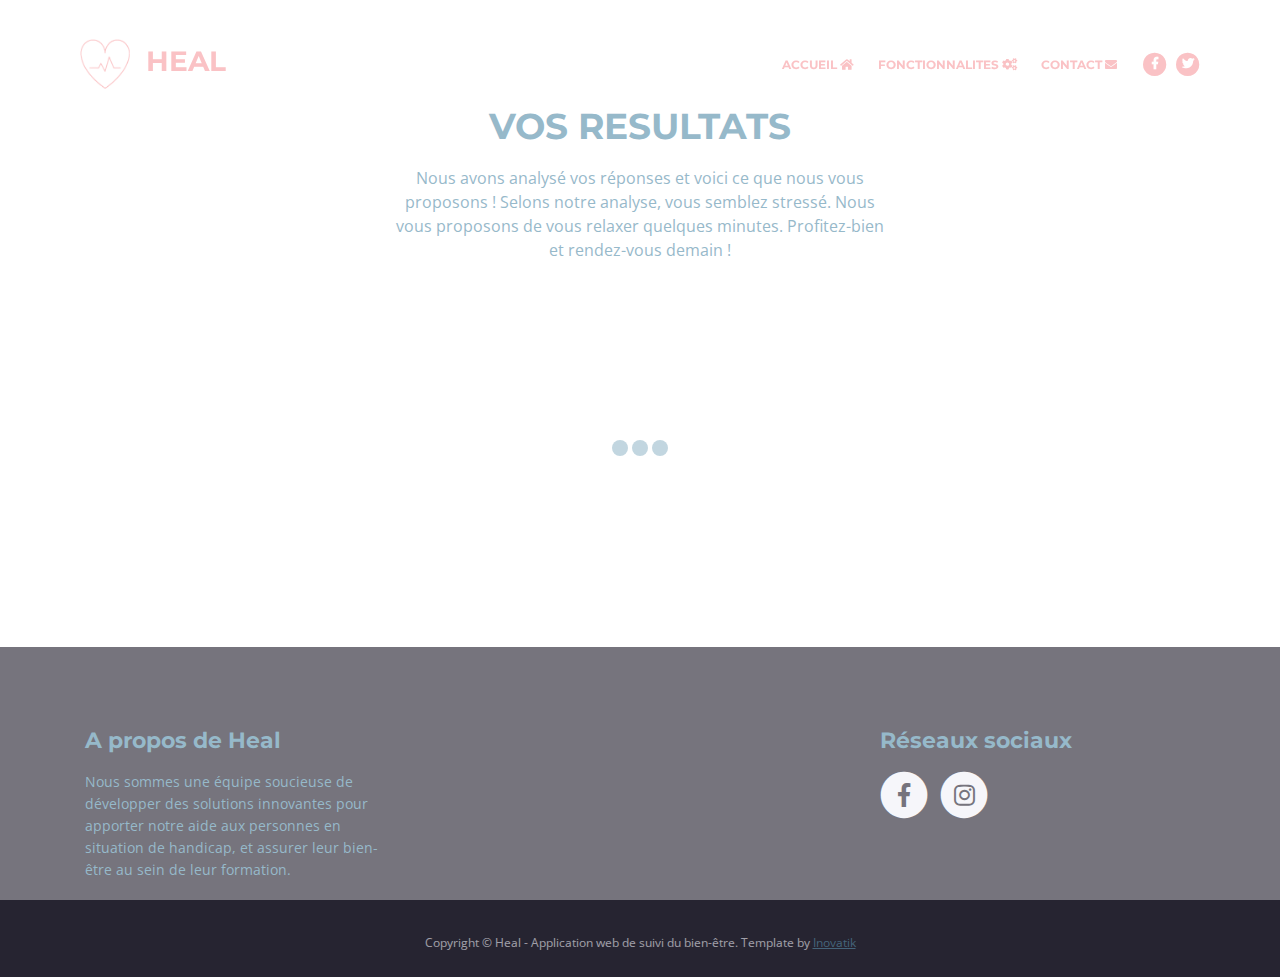
<file: src/results.html>
<!DOCTYPE html>
<html lang="en">
<head>
    <meta charset="utf-8">
    <meta name="viewport" content="width=device-width, initial-scale=1, shrink-to-fit=no">

    <!-- SEO Meta Tags -->
    <meta name="description"
          content="Heal vous permet de suivre le bien-être des personnes autistes au sein de votre formation">
    <meta name="author" content="Inovatik">

    <!-- OG Meta Tags to improve the way the post looks when you share the page on LinkedIn, Facebook, Google+ -->
    <meta property="og:site_name" content="" /> <!-- website name -->
    <meta property="og:site" content="" /> <!-- website link -->
    <meta property="og:title" content="" /> <!-- title shown in the actual shared post -->
    <meta property="og:description" content="" /> <!-- description shown in the actual shared post -->
    <meta property="og:image" content="" /> <!-- image link, make sure it's jpg -->
    <meta property="og:url" content="" /> <!-- where do you want your post to link to -->
    <meta property="og:type" content="article" />

    <!-- Website Title -->
    <title>Heal - Vos résultats</title>

    <!-- Styles -->
    <link href="https://fonts.googleapis.com/css?family=Montserrat:400,600,700" rel="stylesheet">
    <link href="https://fonts.googleapis.com/css?family=Open+Sans:400,400i,700,700i" rel="stylesheet">
    <link href="css/bootstrap.css" rel="stylesheet">
    <link href="css/fontawesome-all.css" rel="stylesheet">
    <link href="css/swiper.css" rel="stylesheet">
    <link href="css/magnific-popup.css" rel="stylesheet">
    <link href="css/styles.css" rel="stylesheet">
    <link rel="stylesheet" href="general.css">

    <!-- Favicon  -->
    <link rel="icon" href="../img/Heal_rose_logo_sans_fond.png">
</head>

<body data-spy="scroll" data-target=".fixed-top">

<!-- Preloader -->
<div class="spinner-wrapper">
    <div class="spinner">
        <div class="bounce1"></div>
        <div class="bounce2"></div>
        <div class="bounce3"></div>
    </div>
</div>
<!-- end of preloader -->

<!-- Navbar -->
<nav class="navbar navbar-expand-md navbar-dark navbar-custom fixed-top">
    <!-- Text Logo - Use this if you don't have a graphic logo -->
    <!-- <a class="navbar-brand logo-text page-scroll" href="index.html">Leno</a> -->

    <!-- Image Logo -->
    <a class="navbar-brand logo-image" href="index.html"><img src="../img/Heal_rose_logo_sans_fond.png" alt="alternative" style="height: 50px; width: 50px"></a>
    <h3>HEAL</h3>

    <!-- Mobile Menu Toggle Button -->
    <button class="navbar-toggler" type="button" data-toggle="collapse" data-target="#navbarsExampleDefault"
            aria-controls="navbarsExampleDefault" aria-expanded="false" aria-label="Toggle navigation">
        <span class="navbar-toggler-awesome fas fa-bars"></span>
        <span class="navbar-toggler-awesome fas fa-times"></span>
    </button>
    <!-- end of mobile menu toggle button -->

    <div class="collapse navbar-collapse" id="navbarsExampleDefault">
        <ul class="navbar-nav ml-auto">
            <li class="nav-item">
                <a class="nav-link page-scroll" href="index.html">ACCUEIL<span class="sr-only current">(current)</span>
                    <i class="fas fa-home"></i></a>
            </li>
            <li class="nav-item">
                <a class="nav-link page-scroll" href="fonct.html">FONCTIONNALITES <i class="fas fa-cogs"></i></a>
            </li>

            <li class="nav-item">
                <a class="nav-link page-scroll" href="contact.html">CONTACT <i class="fas fa-envelope"></i></a>
            </li>
        </ul>
        <span class="nav-item social-icons">
                    <span class="fa-stack">
                        <a href="#your-link">
                            <i class="fas fa-circle fa-stack-2x"></i>
                            <i class="fab fa-facebook-f fa-stack-1x"></i>
                        </a>
                    </span>
                    <span class="fa-stack">
                        <a href="#your-link">
                            <i class="fas fa-circle fa-stack-2x"></i>
                            <i class="fab fa-twitter fa-stack-1x"></i>
                        </a>
                    </span>
                </span>
    </div>
</nav> <!-- end of navbar -->
<!-- end of navbar -->

<!-- Features -->
<div id="features" class="tabs">
    <div class="container">
        <div class="row">
            <div class="col-lg-12">
                <h2>VOS RESULTATS</h2>
                <div class="p-heading p-large"><p class="p-large">Nous avons analysé vos réponses et voici ce que nous vous proposons ! Selons notre analyse, vous semblez stressé. Nous vous proposons de vous relaxer quelques minutes. Profitez-bien et rendez-vous demain !</p></div>
            </div> <!-- end of col -->
        </div> <!-- end of row -->
        <div class="row" style="display: flex; justify-content: center">
            <iframe style="margin-bottom: 20px;" width="560" height="315" src="https://www.youtube.com/embed/Z9cZbUlaO1g" title="YouTube video player" frameborder="0" allow="accelerometer; autoplay; clipboard-write; encrypted-media; gyroscope; picture-in-picture" allowfullscreen></iframe>
        </div> <!-- end of row -->
    </div> <!-- end of container -->
</div> <!-- end of tabs -->
<!-- end of features -->

    <!-- Footer -->
    <div class="footer">
        <div class="container">
            <div class="row">
                <div class="col-md-4">
                    <div class="footer-col">
                        <h4>A propos de Heal</h4>
                        <p>Nous sommes une équipe soucieuse de développer des solutions innovantes pour apporter notre aide aux personnes en situation de handicap, et assurer leur bien-être au sein de leur formation.</p>
                    </div>
                </div> <!-- end of col -->
                <div class="col-md-4">
                    <div class="footer-col middle">
                    </div>
                </div> <!-- end of col -->
                <div class="col-md-4">
                    <div class="footer-col last">
                        <h4>Réseaux sociaux</h4>
                        <span class="fa-stack">
                            <a href="#your-link">
                                <i class="fas fa-circle fa-stack-2x"></i>
                                <i class="fab fa-facebook-f fa-stack-1x"></i>
                            </a>
                        </span>
                        <span class="fa-stack">
                            <a href="#your-link">
                                <i class="fas fa-circle fa-stack-2x"></i>
                                <i class="fab fa-instagram fa-stack-1x"></i>
                            </a>
                        </span>
                    </div>
                </div> <!-- end of col -->
            </div> <!-- end of row -->
        </div> <!-- end of container -->
    </div> <!-- end of footer -->
    <!-- end of footer -->


    <!-- Copyright -->
    <div class="copyright">
        <div class="container">
            <div class="row">
                <div class="col-lg-12">
                    <p class="p-small">Copyright © Heal - Application web de suivi du bien-être. Template by <a
                            href="http://www.inovatik.com">Inovatik</a></p>
                </div> <!-- end of col -->
            </div> <!-- enf of row -->
        </div> <!-- end of container -->
    </div> <!-- end of copyright -->
    <!-- end of copyright -->

    <!-- Scripts -->
    <script src="js/jquery.min.js"></script> <!-- jQuery for Bootstrap's JavaScript plugins -->
    <script src="js/popper.min.js"></script> <!-- Popper tooltip library for Bootstrap -->
    <script src="js/bootstrap.min.js"></script> <!-- Bootstrap framework -->
    <script src="js/jquery.easing.min.js"></script> <!-- jQuery Easing for smooth scrolling between anchors -->
    <script src="js/swiper.min.js"></script> <!-- Swiper for image and text sliders -->
    <script src="js/jquery.magnific-popup.js"></script> <!-- Magnific Popup for lightboxes -->
    <script src="js/morphext.min.js"></script> <!-- Morphtext rotating text in the header -->
    <script src="js/validator.min.js"></script> <!-- Validator.js - Bootstrap plugin that validates forms -->
    <script src="js/scripts.js"></script> <!-- Custom scripts -->

</body>

</html>
</file>
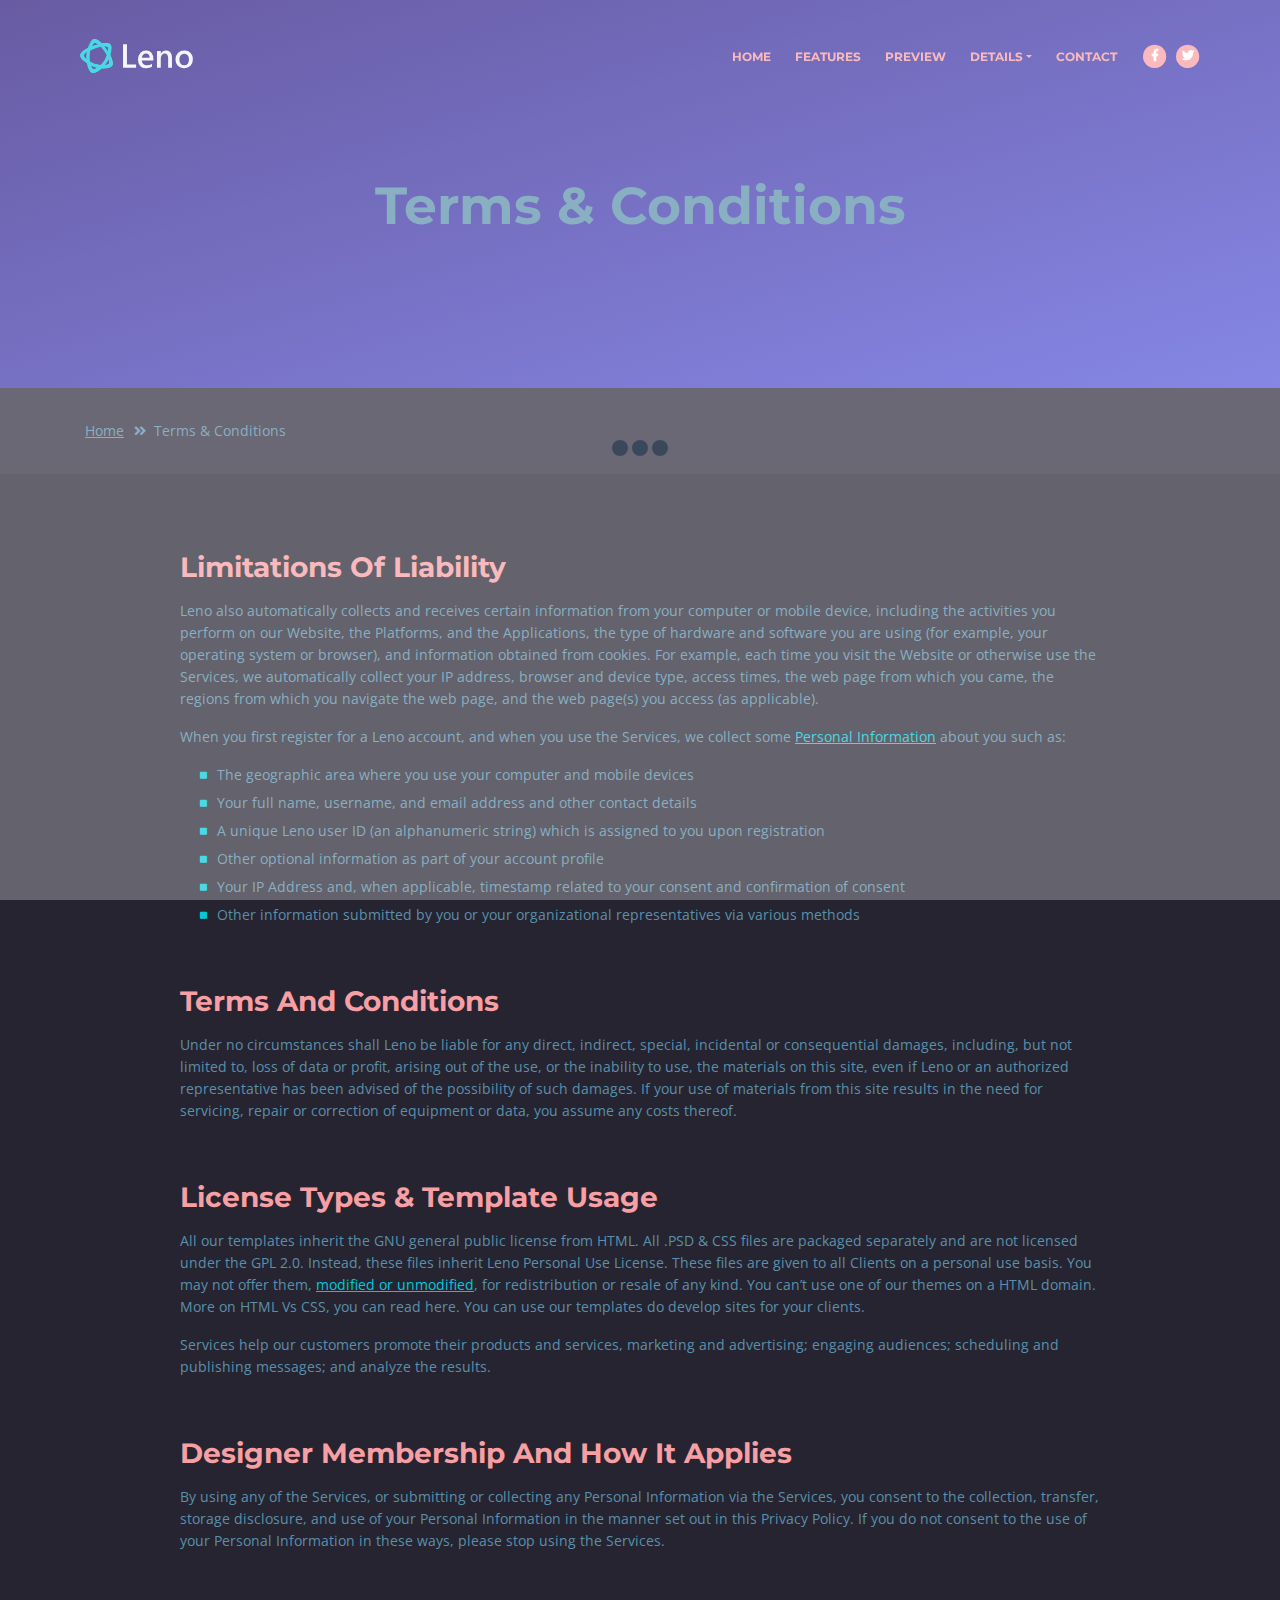
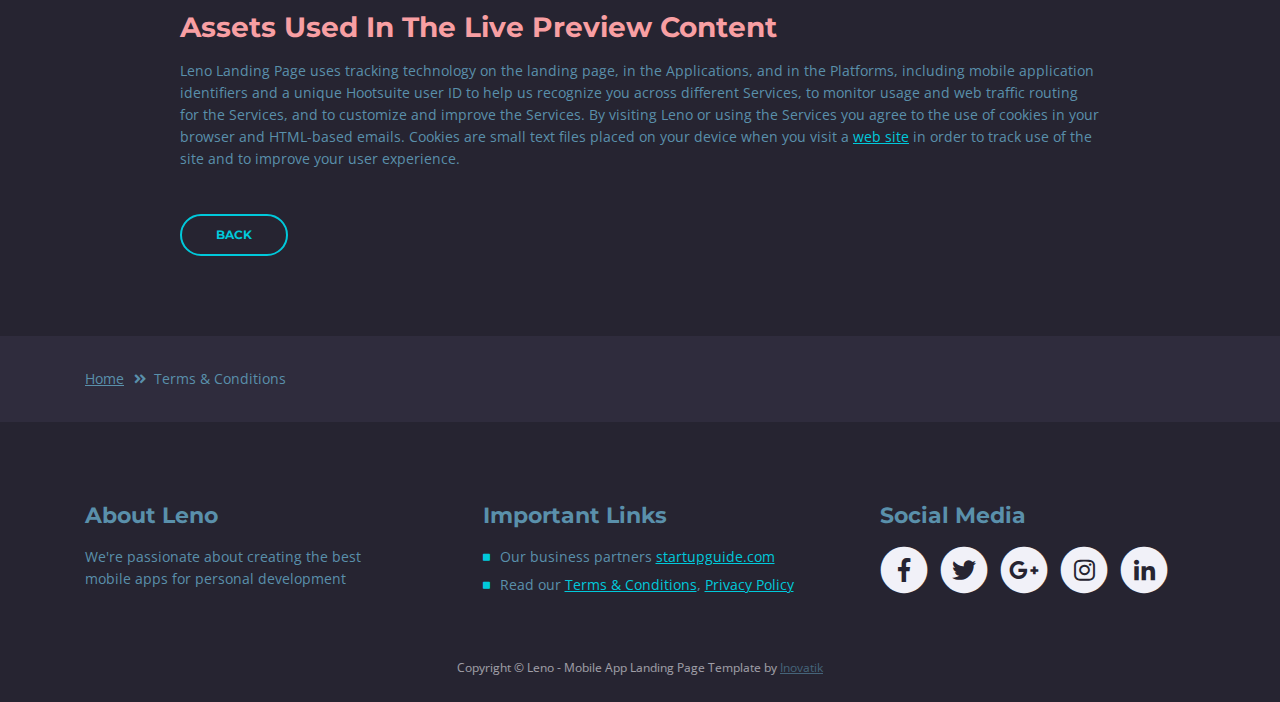
<file: src/terms-conditions.html>
<!DOCTYPE html>
<html lang="en">
<head>
    <meta charset="utf-8">
    <meta name="viewport" content="width=device-width, initial-scale=1, shrink-to-fit=no">
    
    <!-- SEO Meta Tags -->
    <meta name="description" content="Free mobile app HTML landing page template to help you build a great online presence for your app which will convert visitors into users">
    <meta name="author" content="Inovatik">

    <!-- OG Meta Tags to improve the way the post looks when you share the page on LinkedIn, Facebook, Google+ -->
	<meta property="og:site_name" content="" /> <!-- website name -->
	<meta property="og:site" content="" /> <!-- website link -->
	<meta property="og:title" content=""/> <!-- title shown in the actual shared post -->
	<meta property="og:description" content="" /> <!-- description shown in the actual shared post -->
	<meta property="og:image" content="" /> <!-- image link, make sure it's jpg -->
	<meta property="og:url" content="" /> <!-- where do you want your post to link to -->
	<meta property="og:type" content="article" />

    <!-- Website Title -->
    <title>Terms Conditions - Leno - Free Mobile App Landing Page Template</title>
    
    <!-- Styles -->
    <link href="https://fonts.googleapis.com/css?family=Open+Sans:300,300i,400,400i,600,600i,700,700i" rel="stylesheet">
    <link href="https://fonts.googleapis.com/css?family=Montserrat:600,700" rel="stylesheet">
    <link href="css/bootstrap.css" rel="stylesheet">
    <link href="css/fontawesome-all.css" rel="stylesheet">
    <link href="css/swiper.css" rel="stylesheet">
	<link href="css/magnific-popup.css" rel="stylesheet">
    <link href="css/styles.css" rel="stylesheet">
	
	<!-- Favicon  -->
    <link rel="icon" href="images/favicon.png">
</head>
<body data-spy="scroll" data-target=".fixed-top">
    
    <!-- Preloader -->
	<div class="spinner-wrapper">
        <div class="spinner">
            <div class="bounce1"></div>
            <div class="bounce2"></div>
            <div class="bounce3"></div>
        </div>
    </div>
    <!-- end of preloader -->
    

    <!-- Navbar -->
    <nav class="navbar navbar-expand-md navbar-dark navbar-custom fixed-top">
        <!-- Text Logo - Use this if you don't have a graphic logo -->
        <!-- <a class="navbar-brand logo-text page-scroll" href="index.html">Leno</a> -->

        <!-- Image Logo -->
        <a class="navbar-brand logo-image" href="index.html"><img src="images/logo.svg" alt="alternative"></a> 
        
        <!-- Mobile Menu Toggle Button -->
        <button class="navbar-toggler" type="button" data-toggle="collapse" data-target="#navbarsExampleDefault" aria-controls="navbarsExampleDefault" aria-expanded="false" aria-label="Toggle navigation">
            <span class="navbar-toggler-awesome fas fa-bars"></span>
            <span class="navbar-toggler-awesome fas fa-times"></span>
        </button>
        <!-- end of mobile menu toggle button -->

        <div class="collapse navbar-collapse" id="navbarsExampleDefault">
            <ul class="navbar-nav ml-auto">
                <li class="nav-item">
                    <a class="nav-link page-scroll" href="index.html#header">HOME <span class="sr-only">(current)</span></a>
                </li>
                <li class="nav-item">
                    <a class="nav-link page-scroll" href="index.html#features">FEATURES</a>
                </li>
                <li class="nav-item">
                    <a class="nav-link page-scroll" href="index.html#preview">PREVIEW</a>
                </li>

                <!-- Dropdown Menu -->          
                <li class="nav-item dropdown">
                    <a class="nav-link dropdown-toggle page-scroll" href="index.html#details" id="navbarDropdown" role="button" aria-haspopup="true" aria-expanded="false">DETAILS</a>
                    <div class="dropdown-menu" aria-labelledby="navbarDropdown">
                        <a class="dropdown-item" href="terms-conditions.html"><span class="item-text">TERMS CONDITIONS</span></a>
                        <div class="dropdown-items-divide-hr"></div>
                        <a class="dropdown-item" href="privacy-policy.html"><span class="item-text">PRIVACY POLICY</span></a>
                    </div>
                </li>
                <!-- end of dropdown menu -->

                <li class="nav-item">
                    <a class="nav-link page-scroll" href="index.html#contact">CONTACT</a>
                </li>
            </ul>
            <span class="nav-item social-icons">
                <span class="fa-stack">
                    <a href="#your-link">
                        <i class="fas fa-circle fa-stack-2x"></i>
                        <i class="fab fa-facebook-f fa-stack-1x"></i>
                    </a>
                </span>
                <span class="fa-stack">
                    <a href="#your-link">
                        <i class="fas fa-circle fa-stack-2x"></i>
                        <i class="fab fa-twitter fa-stack-1x"></i>
                    </a>
                </span>
            </span>
        </div>
    </nav> <!-- end of navbar -->
    <!-- end of navbar -->


    <!-- Header -->
    <header id="header" class="ex-header">
        <div class="container">
            <div class="row">
                <div class="col-lg-12">
                    <h1>Terms & Conditions</h1>
                </div> <!-- end of col -->
            </div> <!-- end of row -->
        </div> <!-- end of container -->
    </header> <!-- end of ex-header -->
    <!-- end of header -->


    <!-- Breadcrumbs -->
    <div class="ex-basic-1">
        <div class="container">
            <div class="row">
                <div class="col-lg-12">
                    <div class="breadcrumbs">
                        <a href="index.html">Home</a><i class="fa fa-angle-double-right"></i><span>Terms & Conditions</span>
                    </div> <!-- end of breadcrumbs -->
                </div> <!-- end of col -->
            </div> <!-- end of row -->
        </div> <!-- end of container -->
    </div> <!-- end of ex-basic-1 -->
    <!-- end of breadcrumbs -->


    <!-- Terms Content -->
    <div class="ex-basic-2">
        <div class="container">
            <div class="row">
                <div class="col-lg-10 offset-lg-1">
                    <div class="text-container">
                        <h3>Limitations Of Liability</h3>
                        <p>Leno also automatically collects and receives certain information from your computer or mobile device, including the activities you perform on our Website, the Platforms, and the Applications, the type of hardware and software you are using (for example, your operating system or browser), and information obtained from cookies. For example, each time you visit the Website or otherwise use the Services, we automatically collect your IP address, browser and device type, access times, the web page from which you came, the regions from which you navigate the web page, and the web page(s) you access (as applicable).</p>
                        <p>When you first register for a Leno account, and when you use the Services, we collect some <a class="turquoise" href="#your-link">Personal Information</a> about you such as:</p>
                        <ul class="list-unstyled li-space-lg indent">
                            <li class="media">
                                <i class="fas fa-square"></i>
                                <div class="media-body">The geographic area where you use your computer and mobile devices</div>
                            </li>
                            <li class="media">
                                <i class="fas fa-square"></i>
                                <div class="media-body">Your full name, username, and email address and other contact details</div>
                            </li>
                            <li class="media">
                                <i class="fas fa-square"></i>
                                <div class="media-body">A unique Leno user ID (an alphanumeric string) which is assigned to you upon registration</div>
                            </li>
                            <li class="media">
                                <i class="fas fa-square"></i>
                                <div class="media-body">Other optional information as part of your account profile</div>
                            </li>
                            <li class="media">
                                <i class="fas fa-square"></i>
                                <div class="media-body">Your IP Address and, when applicable, timestamp related to your consent and confirmation of consent</div>
                            </li>
                            <li class="media">
                                <i class="fas fa-square"></i>
                                <div class="media-body">Other information submitted by you or your organizational representatives via various methods</div>
                            </li>
                        </ul>
                    </div> <!-- end of text-container -->
                    
                    <div class="text-container">
                        <h3>Terms And Conditions</h3>
                        <p>Under no circumstances shall Leno be liable for any direct, indirect, special, incidental or consequential damages, including, but not limited to, loss of data or profit, arising out of the use, or the inability to use, the materials on this site, even if Leno or an authorized representative has been advised of the possibility of such damages. If your use of materials from this site results in the need for servicing, repair or correction of equipment or data, you assume any costs thereof.</p>
                    </div> <!-- end of text-container -->

                    <div class="text-container">
                        <h3>License Types & Template Usage</h3>
                        <p>All our templates inherit the GNU general public license from HTML. All .PSD & CSS files are packaged separately and are not licensed under the GPL 2.0. Instead, these files inherit Leno Personal Use License. These files are given to all Clients on a personal use basis. You may not offer them, <a class="turquoise" href="#your-link">modified or unmodified</a>, for redistribution or resale of any kind. You can’t use one of our themes on a HTML domain. More on HTML Vs CSS, you can read here. You can use our templates do develop sites for your clients.</p>
                        <p>Services help our customers promote their products and services, marketing and advertising; engaging audiences; scheduling and publishing messages; and analyze the results.</p>
                    </div> <!-- end of text-container -->

                    <div class="text-container">
                        <h3>Designer Membership And How It Applies</h3>
                        <p>By using any of the Services, or submitting or collecting any Personal Information via the Services, you consent to the collection, transfer, storage disclosure, and use of your Personal Information in the manner set out in this Privacy Policy. If you do not consent to the use of your Personal Information in these ways, please stop using the Services.</p>
                    </div> <!-- end of text-container -->
                    
                    <div class="text-container last">
                        <h3>Assets Used In The Live Preview Content</h3>
                        <p>Leno Landing Page uses tracking technology on the landing page, in the Applications, and in the Platforms, including mobile application identifiers and a unique Hootsuite user ID to help us recognize you across different Services, to monitor usage and web traffic routing for the Services, and to customize and improve the Services. By visiting Leno or using the Services you agree to the use of cookies in your browser and HTML-based emails. Cookies are small text files placed on your device when you visit a <a class="turquoise" href="#your-link">web site</a> in order to track use of the site and to improve your user experience.</p>
                        <a class="btn-outline-reg" href="index.html">BACK</a>
                    </div> <!-- end of text-container -->
                </div>
            </div> <!-- end of row -->
        </div> <!-- end of container -->
    </div> <!-- end of ex-basic -->
    <!-- end of terms content -->

    
    <!-- Breadcrumbs -->
    <div class="ex-basic-1">
        <div class="container">
            <div class="row">
                <div class="col-lg-12">
                    <div class="breadcrumbs">
                        <a href="index.html">Home</a><i class="fa fa-angle-double-right"></i><span>Terms & Conditions</span>
                    </div> <!-- end of breadcrumbs -->
                </div> <!-- end of col -->
            </div> <!-- end of row -->
        </div> <!-- end of container -->
    </div> <!-- end of ex-basic-1 -->
    <!-- end of breadcrumbs -->


    <!-- Footer -->
    <div class="footer">
        <div class="container">
            <div class="row">
                <div class="col-md-4">
                    <div class="footer-col">
                        <h4>About Leno</h4>
                        <p>We're passionate about creating the best mobile apps for personal development</p>
                    </div>
                </div> <!-- end of col -->
                <div class="col-md-4">
                    <div class="footer-col middle">
                        <h4>Important Links</h4>
                        <ul class="list-unstyled li-space-lg">
                            <li class="media">
                                <i class="fas fa-square"></i>
                                <div class="media-body">Our business partners <a class="turquoise" href="#your-link">startupguide.com</a></div>
                            </li>
                            <li class="media">
                                <i class="fas fa-square"></i>
                                <div class="media-body">Read our <a class="turquoise" href="terms-conditions.html">Terms & Conditions</a>, <a class="turquoise" href="privacy-policy.html">Privacy Policy</a></div>
                            </li>
                        </ul>
                    </div>
                </div> <!-- end of col -->
                <div class="col-md-4">
                    <div class="footer-col last">
                        <h4>Social Media</h4>
                        <span class="fa-stack">
                            <a href="#your-link">
                                <i class="fas fa-circle fa-stack-2x"></i>
                                <i class="fab fa-facebook-f fa-stack-1x"></i>
                            </a>
                        </span>
                        <span class="fa-stack">
                            <a href="#your-link">
                                <i class="fas fa-circle fa-stack-2x"></i>
                                <i class="fab fa-twitter fa-stack-1x"></i>
                            </a>
                        </span>
                        <span class="fa-stack">
                            <a href="#your-link">
                                <i class="fas fa-circle fa-stack-2x"></i>
                                <i class="fab fa-google-plus-g fa-stack-1x"></i>
                            </a>
                        </span>
                        <span class="fa-stack">
                            <a href="#your-link">
                                <i class="fas fa-circle fa-stack-2x"></i>
                                <i class="fab fa-instagram fa-stack-1x"></i>
                            </a>
                        </span>
                        <span class="fa-stack">
                            <a href="#your-link">
                                <i class="fas fa-circle fa-stack-2x"></i>
                                <i class="fab fa-linkedin-in fa-stack-1x"></i>
                            </a>
                        </span>
                    </div> 
                </div> <!-- end of col -->
            </div> <!-- end of row -->
        </div> <!-- end of container -->
    </div> <!-- end of footer -->  
    <!-- end of footer -->


    <!-- Copyright -->
    <div class="copyright">
        <div class="container">
            <div class="row">
                <div class="col-lg-12">
                    <p class="p-small">Copyright © Leno - Mobile App Landing Page Template by <a href="http://www.inovatik.com">Inovatik</a></p>
                </div> <!-- end of col -->
            </div> <!-- enf of row -->
        </div> <!-- end of container -->
    </div> <!-- end of copyright --> 
    <!-- end of copyright -->

	
    <!-- Scripts -->
    <script src="js/jquery.min.js"></script> <!-- jQuery for Bootstrap's JavaScript plugins -->
    <script src="js/popper.min.js"></script> <!-- Popper tooltip library for Bootstrap -->
    <script src="js/bootstrap.min.js"></script> <!-- Bootstrap framework -->
    <script src="js/jquery.easing.min.js"></script> <!-- jQuery Easing for smooth scrolling between anchors -->
    <script src="js/swiper.min.js"></script> <!-- Swiper for image and text sliders -->
    <script src="js/jquery.magnific-popup.js"></script> <!-- Magnific Popup for lightboxes -->
    <script src="js/morphext.min.js"></script> <!-- Morphtext rotating text in the header -->
    <script src="js/validator.min.js"></script> <!-- Validator.js - Bootstrap plugin that validates forms -->
    <script src="js/scripts.js"></script> <!-- Custom scripts -->
</body>
</html>
</file>
<file: src/css/styles.css>
/* Template: Juno - Multipurpose Landing Page Pack
   Author: InovatikThemes
   Created: Mar 2019
   Description: Master CSS file
*/

/*****************************************
Table Of Contents:

01. General Styles
02. Preloader
03. Navigation
04. Header
05. Features
******************************************/

/*****************************************
Colors:

- Text, navbar links - white #f1f1f8
- Buttons, bullets, icons - turquoise #00c9db
- Navbar - navy #4633af
- Backgrounds - dark denim #262431
- Backgrounds - denim #2f2c3d
******************************************/


/******************************/
/*     01. General Styles     */
/******************************/
body,
html {
    width: 100%;
	height: 100%;
}

body, p {
	color: #5a90ab;
	font: 400 0.875rem/1.375rem "Open Sans", sans-serif;
}

.p-large {
	color: #5A90AB;
	font: 400 1rem/1.5rem "Open Sans", sans-serif;
}

.p-small {
	color: #f1f1f8;
	font: 400 0.75rem/1.25rem "Open Sans", sans-serif;
}

.p-heading {
	margin-bottom: 3.75rem;
	text-align: center;
}

.li-space-lg li {
	margin-bottom: 0.375rem;
}

.indent {
	padding-left: 1.25rem;
}

h1 {
	color: #5A90AB;
	font: 700 2.5rem/2.875rem "Montserrat", sans-serif;
}

h2 {
	color: #5a90ab;
	font: 700 2.25rem/2.75rem "Montserrat", sans-serif;
}

h3 {
	color: #f89fa3;
	font: 700 1.75rem/2.125rem "Montserrat", sans-serif;
}

h4 {
	color: #5a90ab;
	font: 700 1.375rem/1.75rem "Montserrat", sans-serif;
}

h5 {
	color: #f89fa3;
	font: 700 1.125rem/1.625rem "Montserrat", sans-serif;
}

h6 {
	color: #5a90ab;
	font: 700 1rem/1.5rem "Montserrat", sans-serif;
}

a {
	color: #5a90ab;
	text-decoration: underline;
}

a:hover {
	color: #f1f1f8;
	text-decoration: underline;
}

a.turquoise {
	color: #00c9db;
}

a.white {
	color: #fff;
}

.testimonial-text {
	font: italic 400 1rem/1.5rem "Open Sans", sans-serif;
}

.testimonial-author {
	font: 700 1rem/1.5rem "Montserrat", sans-serif;
}

.btn-solid-reg {
	display: inline-block;
	padding: 1.1875rem 2.125rem 1.1875rem 2.125rem;
	border: 0.125rem solid #5A90AB;
	border-radius: 2rem;
	background-color: #5A90AB;
	color: #fff;
	font: 700 0.75rem/0 "Montserrat", sans-serif;
	text-decoration: none;
	transition: all 0.2s;
}

.btn-solid-reg:hover {
	background-color: transparent;
	color: #5A90AB;
	text-decoration: none;
}

.btn-solid-lg {
	display: inline-block;
	padding: 1.375rem 2.625rem 1.375rem 2.625rem;
	border: 0.125rem solid #00c9db;
	border-radius: 2rem;
	background-color: #00c9db;
	color: #fff;
	font: 700 0.75rem/0 "Montserrat", sans-serif;
	text-decoration: none;
	transition: all 0.2s;
}

.btn-solid-lg:hover {
	background-color: transparent;
	color: #00c9db;
	text-decoration: none;
}

.btn-solid-lg .fab {
	margin-right: 0.5rem;
	font-size: 1.25rem;
	line-height: 0;
	vertical-align: top;
}

.btn-solid-lg .fab.fa-google-play {
	font-size: 1rem;
}

.btn-outline-reg {
	display: inline-block;
	padding: 1.1875rem 2.125rem 1.1875rem 2.125rem;
	border: 0.125rem solid #00c9db;
	border-radius: 2rem;
	background-color: transparent;
	color: #00c9db;
	font: 700 0.75rem/0 "Montserrat", sans-serif;
	text-decoration: none;
	transition: all 0.2s;
}

.btn-outline-reg:hover {
	background-color: #00c9db;
	color: #fff;
	text-decoration: none;
}

.btn-outline-lg {
	display: inline-block;
	padding: 1.375rem 2.625rem 1.375rem 2.625rem;
	border: 0.125rem solid #00c9db;
	border-radius: 2rem;
	background-color: transparent;
	color: #00c9db;
	font: 700 0.75rem/0 "Montserrat", sans-serif;
	text-decoration: none;
	transition: all 0.2s;
}

.btn-outline-lg:hover {
	background-color: #00c9db;
	color: #fff;
	text-decoration: none;
}

.btn-outline-sm {
	display: inline-block;
	padding: 1rem 1.625rem 0.875rem 1.625rem;
	border: 0.125rem solid #00c9db;
	border-radius: 2rem;
	background-color: transparent;
	color: #00c9db;
	font: 700 0.625rem/0 "Montserrat", sans-serif;
	text-decoration: none;
	transition: all 0.2s;
}

.btn-outline-sm:hover {
	background-color: #00c9db;
	color: #fff;
	text-decoration: none;
}

.form-group {
	position: relative;
	margin-bottom: 1.25rem;
}

.form-group.has-error.has-danger {
	margin-bottom: 0.625rem;
}

.form-group.has-error.has-danger .help-block.with-errors ul {
	margin-top: 0.375rem;
}

.label-control {
	position: absolute;
	top: 0.87rem;
	left: 1.375rem;
	color: #f1f1f8;
	opacity: 1;
	font: 400 0.875rem/1.375rem "Open Sans", sans-serif;
	cursor: text;
	transition: all 0.2s ease;
}

/* IE10+ hack to solve lower label text position compared to the rest of the browsers */
@media screen and (-ms-high-contrast: active), screen and (-ms-high-contrast: none) {  
	.label-control {
		top: 0.9375rem;
	}
}

.form-control-input:focus + .label-control,
.form-control-input.notEmpty + .label-control,
.form-control-textarea:focus + .label-control,
.form-control-textarea.notEmpty + .label-control {
	top: 0.125rem;
	opacity: 1;
	font-size: 0.75rem;
	font-weight: 700;
}

.form-control-input,
.form-control-select {
	display: block; /* needed for proper display of the label in Firefox, IE, Edge */
	width: 100%;
	padding-top: 1.0625rem;
	padding-bottom: 0.0625rem;
	padding-left: 1.3125rem;
	border: 1px solid #9791ae;
	border-radius: 0.25rem;
	background-color: #413d52;
	color: #f1f1f8;
	font: 400 0.875rem/1.875rem "Open Sans", sans-serif;
	transition: all 0.2s;
	-webkit-appearance: none; /* removes inner shadow on form inputs on ios safari */
}

.form-control-select {
	padding-top: 0.5rem;
	padding-bottom: 0.5rem;
	height: 3rem;
}

/* IE10+ hack to solve lower label text position compared to the rest of the browsers */
@media screen and (-ms-high-contrast: active), screen and (-ms-high-contrast: none) {  
	.form-control-input {
		padding-top: 1.25rem;
		padding-bottom: 0.75rem;
		line-height: 1.75rem;
	}

	.form-control-select {
		padding-top: 0.875rem;
		padding-bottom: 0.75rem;
		height: 3.125rem;
		line-height: 2.125rem;
	}
}

select {
    /* you should keep these first rules in place to maintain cross-browser behavior */
    -webkit-appearance: none;
	-moz-appearance: none;
	-ms-appearance: none;
    -o-appearance: none;
    appearance: none;
    background-image: url('../images/down-arrow.png');
    background-position: 96% 50%;
    background-repeat: no-repeat;
    outline: none;
}

select::-ms-expand {
    display: none; /* removes the ugly default down arrow on select form field in IE11 */
}

.form-control-textarea {
	display: block; /* used to eliminate a bottom gap difference between Chrome and IE/FF */
	width: 100%;
	height: 8rem; /* used instead of html rows to normalize height between Chrome and IE/FF */
	padding-top: 1.25rem;
	padding-left: 1.3125rem;
	border: 1px solid #9791ae;
	border-radius: 0.25rem;
	background-color: #413d52;
	color: #f1f1f8;
	font: 400 0.875rem/1.75rem "Open Sans", sans-serif;
	transition: all 0.2s;
}

.form-control-input:focus,
.form-control-select:focus,
.form-control-textarea:focus {
	border: 1px solid #f1f1f8;
	outline: none; /* Removes blue border on focus */
}

.form-control-input:hover,
.form-control-select:hover,
.form-control-textarea:hover {
	border: 1px solid #f1f1f8;
}

.checkbox {
	font: 400 0.75rem/1.25rem "Open Sans", sans-serif;
}

input[type='checkbox'] {
	vertical-align: -15%;
	margin-right: 0.375rem;
}

/* IE10+ hack to raise checkbox field position compared to the rest of the browsers */
@media screen and (-ms-high-contrast: active), screen and (-ms-high-contrast: none) {  
	input[type='checkbox'] {
		vertical-align: -9%;
	}
}

.form-control-submit-button {
	display: inline-block;
	width: 100%;
	height: 3.125rem;
	border: 1px solid #00c9db;
	border-radius: 1.5rem;
	background-color: #00c9db;
	color: #fff;
	font: 700 0.75rem/1.75rem "Montserrat", sans-serif;
	cursor: pointer;
	transition: all 0.2s;
}

.form-control-submit-button:hover {
	background-color: transparent;
	color: #00c9db;
}

/* Form Success And Error Message Formatting */
#cmsgSubmit.h3.text-center.tada.animated,
#pmsgSubmit.h3.text-center.tada.animated,
#cmsgSubmit.h3.text-center,
#pmsgSubmit.h3.text-center {
	display: block;
	margin-bottom: 0;
	color: #f1f1f8;
	font: 400 1.125rem/1rem "Open Sans", sans-serif;
}

.help-block.with-errors .list-unstyled {
	color: #f1f1f8;
	font-size: 0.75rem;
	line-height: 1.125rem;
	text-align: left;
}

.help-block.with-errors ul {
	margin-bottom: 0;
}
/* end of form success and error message formatting */

/* Form Success And Error Message Animation - Animate.css */
@-webkit-keyframes tada {
	from {
		-webkit-transform: scale3d(1, 1, 1);
		-ms-transform: scale3d(1, 1, 1);
		transform: scale3d(1, 1, 1);
	}
	10%, 20% {
		-webkit-transform: scale3d(.9, .9, .9) rotate3d(0, 0, 1, -3deg);
		-ms-transform: scale3d(.9, .9, .9) rotate3d(0, 0, 1, -3deg);
		transform: scale3d(.9, .9, .9) rotate3d(0, 0, 1, -3deg);
	}
	30%, 50%, 70%, 90% {
		-webkit-transform: scale3d(1.1, 1.1, 1.1) rotate3d(0, 0, 1, 3deg);
		-ms-transform: scale3d(1.1, 1.1, 1.1) rotate3d(0, 0, 1, 3deg);
		transform: scale3d(1.1, 1.1, 1.1) rotate3d(0, 0, 1, 3deg);
	}
	40%, 60%, 80% {
		-webkit-transform: scale3d(1.1, 1.1, 1.1) rotate3d(0, 0, 1, -3deg);
		-ms-transform: scale3d(1.1, 1.1, 1.1) rotate3d(0, 0, 1, -3deg);
		transform: scale3d(1.1, 1.1, 1.1) rotate3d(0, 0, 1, -3deg);
	}
	to {
		-webkit-transform: scale3d(1, 1, 1);
		-ms-transform: scale3d(1, 1, 1);
		transform: scale3d(1, 1, 1);
	}
}

@keyframes tada {
	from {
		-webkit-transform: scale3d(1, 1, 1);
		-ms-transform: scale3d(1, 1, 1);
		transform: scale3d(1, 1, 1);
	}
	10%, 20% {
		-webkit-transform: scale3d(.9, .9, .9) rotate3d(0, 0, 1, -3deg);
		-ms-transform: scale3d(.9, .9, .9) rotate3d(0, 0, 1, -3deg);
		transform: scale3d(.9, .9, .9) rotate3d(0, 0, 1, -3deg);
	}
	30%, 50%, 70%, 90% {
		-webkit-transform: scale3d(1.1, 1.1, 1.1) rotate3d(0, 0, 1, 3deg);
		-ms-transform: scale3d(1.1, 1.1, 1.1) rotate3d(0, 0, 1, 3deg);
		transform: scale3d(1.1, 1.1, 1.1) rotate3d(0, 0, 1, 3deg);
	}
	40%, 60%, 80% {
		-webkit-transform: scale3d(1.1, 1.1, 1.1) rotate3d(0, 0, 1, -3deg);
		-ms-transform: scale3d(1.1, 1.1, 1.1) rotate3d(0, 0, 1, -3deg);
		transform: scale3d(1.1, 1.1, 1.1) rotate3d(0, 0, 1, -3deg);
	}
	to {
		-webkit-transform: scale3d(1, 1, 1);
		-ms-transform: scale3d(1, 1, 1);
		transform: scale3d(1, 1, 1);
	}
}

.tada {
	-webkit-animation-name: tada;
	animation-name: tada;
}

.animated {
	-webkit-animation-duration: 1s;
	animation-duration: 1s;
	-webkit-animation-fill-mode: both;
	animation-fill-mode: both;
}
/* end of form success and error message animation - Animate.css */

/* Fade-move Animation For Lightbox - Magnific Popup */
/* at start */
.my-mfp-slide-bottom .zoom-anim-dialog {
	opacity: 0;
	transition: all 0.2s ease-out;
	-webkit-transform: translateY(-1.25rem) perspective(37.5rem) rotateX(10deg);
	-ms-transform: translateY(-1.25rem) perspective(37.5rem) rotateX(10deg);
	transform: translateY(-1.25rem) perspective(37.5rem) rotateX(10deg);
}

/* animate in */
.my-mfp-slide-bottom.mfp-ready .zoom-anim-dialog {
	opacity: 1;
	-webkit-transform: translateY(0) perspective(37.5rem) rotateX(0); 
	-ms-transform: translateY(0) perspective(37.5rem) rotateX(0); 
	transform: translateY(0) perspective(37.5rem) rotateX(0); 
}

/* animate out */
.my-mfp-slide-bottom.mfp-removing .zoom-anim-dialog {
	opacity: 0;
	-webkit-transform: translateY(-0.625rem) perspective(37.5rem) rotateX(10deg); 
	-ms-transform: translateY(-0.625rem) perspective(37.5rem) rotateX(10deg); 
	transform: translateY(-0.625rem) perspective(37.5rem) rotateX(10deg); 
}

/* dark overlay, start state */
.my-mfp-slide-bottom.mfp-bg {
	opacity: 0;
	transition: opacity 0.2s ease-out;
}

/* animate in */
.my-mfp-slide-bottom.mfp-ready.mfp-bg {
	opacity: 0.8;
}
/* animate out */
.my-mfp-slide-bottom.mfp-removing.mfp-bg {
	opacity: 0;
}
/* end of fade-move animation for lightbox - magnific popup */

/* Fade Animation For Image Slider - Magnific Popup */
@-webkit-keyframes fadeIn {
	from {
		opacity: 0;
	}
	to {
		opacity: 1;
	}
}

@keyframes fadeIn {
	from {
		opacity: 0;
	}
	to {
		opacity: 1;
	}
}

.fadeIn {
	-webkit-animation: fadeIn 0.6s;
	animation: fadeIn 0.6s;
}

@-webkit-keyframes fadeOut {
	from {
		opacity: 1;
	}
	to {
		opacity: 0;
	}
}

@keyframes fadeOut {
	from {
		opacity: 1;
	}
	to {
		opacity: 0;
	}
}

.fadeOut {
	-webkit-animation: fadeOut 0.8s;
	animation: fadeOut 0.8s;
}
/* end of fade animation for image slider - magnific popup */


/*************************/
/*     02. Preloader     */
/*************************/
.spinner-wrapper {
	position: fixed;
	z-index: 999999;
	top: 0;
	right: 0;
	bottom: 0;
	left: 0;
	background: #fff;
}

.spinner {
	position: absolute;
	top: 50%; /* centers the loading animation vertically one the screen */
	left: 50%; /* centers the loading animation horizontally one the screen */
	width: 3.75rem;
	height: 1.25rem;
	margin: -0.625rem 0 0 -1.875rem; /* is width and height divided by two */ 
	text-align: center;
}

.spinner > div {
	display: inline-block;
	width: 1rem;
	height: 1rem;
	border-radius: 100%;
	background-color: #5A90AB;
	-webkit-animation: sk-bouncedelay 1.4s infinite ease-in-out both;
	animation: sk-bouncedelay 1.4s infinite ease-in-out both;
}

.spinner .bounce1 {
	-webkit-animation-delay: -0.32s;
	animation-delay: -0.32s;
}

.spinner .bounce2 {
	-webkit-animation-delay: -0.16s;
	animation-delay: -0.16s;
}

@-webkit-keyframes sk-bouncedelay {
	0%, 80%, 100% { -webkit-transform: scale(0); }
	40% { -webkit-transform: scale(1.0); }
}

@keyframes sk-bouncedelay {
	0%, 80%, 100% { 
		-webkit-transform: scale(0);
		-ms-transform: scale(0);
		transform: scale(0);
	} 40% { 
		-webkit-transform: scale(1.0);
		-ms-transform: scale(1.0);
		transform: scale(1.0);
	}
}


/**************************/
/*     03. Navigation     */
/**************************/
.navbar-custom {
	background-color: #5A90AB;
	box-shadow: 0 0.0625rem 0.375rem 0 rgba(0, 0, 0, 0.1);
	font: 700 0.75rem/2rem "Montserrat", sans-serif;
	transition: all 0.2s;
}

.navbar-custom .navbar-brand.logo-image img {
    width: 113px;
	height: 34px;
	margin-bottom: 1px;
	-webkit-backface-visibility: hidden;
}

.navbar-custom .navbar-brand.logo-text {
	font: 700 2.375rem/1.5rem "Montserrat", sans-serif;
	color: #5A90AB;
	letter-spacing: -0.5px;
	text-decoration: none;
}

.navbar-custom .navbar-nav {
	margin-top: 0.75rem;
}

.navbar-custom .nav-item .nav-link {
	padding: 0 0.75rem 0 0.75rem;
	color: #5A90AB;
	text-decoration: none;
	transition: all 0.2s ease;
}

.navbar-custom .nav-item .nav-link:hover,
.navbar-custom .nav-item .nav-link.active {
	color: #5A90AB;
}

/* Dropdown Menu */
.navbar-custom .dropdown:hover > .dropdown-menu {
	display: block; /* this makes the dropdown menu stay open while hovering it */
	min-width: auto;
	animation: fadeDropdown 0.2s; /* required for the fade animation */
}

@keyframes fadeDropdown {
    0% {
        opacity: 0;
    }

    100% {
        opacity: 1;
    }
}

.navbar-custom .dropdown-toggle:focus { /* removes dropdown outline on focus  */
	outline: 0;
}

.navbar-custom .dropdown-menu {
	margin-top: 0;
	border: none;
	border-radius: 0.25rem;
	background-color: #5A90AB;
}

.navbar-custom .dropdown-item {
	color: #fff;
	text-decoration: none;
}

.navbar-custom .dropdown-item:hover {
	background-color: #5A90AB;
}

.navbar-custom .dropdown-item .item-text {
	font: 700 0.75rem/1.5rem "Montserrat", sans-serif;
}

.navbar-custom .dropdown-item:hover .item-text {
	color: #00c9db;
}

.navbar-custom .dropdown-items-divide-hr {
	width: 100%;
	height: 1px;
	margin: 0.25rem auto 0.25rem auto;
	border: none;
	background-color: #b5bcc4;
	opacity: 0.2;
}
/* end of dropdown menu */

.navbar-custom .social-icons {
	display: none;
}

.navbar-custom .navbar-toggler {
	border: none;
	color: #fff;
	font-size: 2rem;
}

.navbar-custom button[aria-expanded='false'] .navbar-toggler-awesome.fas.fa-times{
	display: none;
}

.navbar-custom button[aria-expanded='false'] .navbar-toggler-awesome.fas.fa-bars{
	display: inline-block;
}

.navbar-custom button[aria-expanded='true'] .navbar-toggler-awesome.fas.fa-bars{
	display: none;
}

.navbar-custom button[aria-expanded='true'] .navbar-toggler-awesome.fas.fa-times{
	display: inline-block;
	margin-right: 0.125rem;
}


/*********************/
/*    04. Header     */
/*********************/
.header {
	background: linear-gradient(to bottom right, rgb(255,255,255), rgb(255,255,255));
	background-size: cover;
}

.header .header-content {
	padding-top: 8.5rem;
	padding-bottom: 7rem;
	text-align: center;
}

.header .text-container {
	margin-bottom: 3rem;
}

.header h1 {
	margin-bottom: 1rem;
}

.header #js-rotating {
	color: #40e0ee;
}

.header .p-large {
	margin-bottom: 2rem;
}

.header .btn-solid-lg {
	margin-right: 0.5rem;
	margin-bottom: 1.25rem;
}


/****************************/
/*     05. Testimonials     */
/****************************/
.slider-1 {
	padding-top: 6.875rem;
	padding-bottom: 6.375rem;
	background-color: #FFFFFF;
}

.slider-1 .slider-container {
	position: relative;
}

.slider-1 .swiper-container {
	position: static;
	width: 90%;
	text-align: center;
}

.slider-1 .swiper-button-prev:focus,
.slider-1 .swiper-button-next:focus {
	/* even if you can't see it chrome you can see it on mobile device */
	outline: none;
}

.slider-1 .swiper-button-prev {
	left: -0.5rem;
	background-image: url("data:image/svg+xml;charset=utf-8,%3Csvg%20xmlns%3D'http%3A%2F%2Fwww.w3.org%2F2000%2Fsvg'%20viewBox%3D'0%200%2028%2044'%3E%3Cpath%20d%3D'M0%2C22L22%2C0l2.1%2C2.1L4.2%2C22l19.9%2C19.9L22%2C44L0%2C22L0%2C22L0%2C22z'%20fill%3D'%23f1f1f8'%2F%3E%3C%2Fsvg%3E");
	background-size: 1.125rem 1.75rem;
}

.slider-1 .swiper-button-next {
	right: -0.5rem;
	background-image: url("data:image/svg+xml;charset=utf-8,%3Csvg%20xmlns%3D'http%3A%2F%2Fwww.w3.org%2F2000%2Fsvg'%20viewBox%3D'0%200%2028%2044'%3E%3Cpath%20d%3D'M27%2C22L27%2C22L5%2C44l-2.1-2.1L22.8%2C22L2.9%2C2.1L5%2C0L27%2C22L27%2C22z'%20fill%3D'%23f1f1f8'%2F%3E%3C%2Fsvg%3E");
	background-size: 1.125rem 1.75rem;
	color : #5a90ab;
}

.slider-1 .card {
	position: relative;
	border: none;
	background-color: transparent;
}

.slider-1 .card-image {
	width: 6rem;
	height: 6rem;
	margin-right: auto;
	margin-bottom: 0.25rem;
	margin-left: auto;
	border-radius: 50%;
}

.slider-1 .card-body {
	padding-bottom: 0;
}

.slider-1 .testimonial-author {
	margin-bottom: 0;
}


/************************/
/*     05. Features     */
/************************/
.tabs {
	padding-top: 6.5rem;
	background-color: #FFFFFF;
}

.tabs h2 {
	margin-bottom: 1.125rem;
	text-align: center;
}

.tabs .p-heading {
	margin-bottom: 3.125rem;
}

.tabs .nav-tabs {
	margin-right: auto;
	margin-bottom: 2.5rem;
	margin-left: auto;
	justify-content: center;
	border-bottom: none;
}

.tabs .nav-link {
	margin-bottom: 1rem;
	padding: 0.5rem 1.375rem 0.25rem 1.375rem;
	border: none;
	border-bottom: 0.1875rem solid #f1f1f8;
	border-radius: 0;
	color: #f1f1f8;
	font: 700 1rem/1.75rem "Montserrat", sans-serif;
	text-decoration: none;
	transition: all 0.2s ease;
}

.tabs .nav-link.active,
.tabs .nav-link:hover {
	border-bottom: 0.1875rem solid #5A90AB;
	background-color: transparent;
	color: #5A90AB;
}

.tabs .nav-link .fas {
	margin-right: 0.375rem;
	font-size: 1rem;
}

.tab-content {
	align-items: center;
}

.tabs .tab-content {
	width: 100%; /* for proper display in IE11 */
}

.tabs .card {
	border: none;
	background: transparent;
}

.tabs .card-body {
	padding: 1rem 0 1.25rem 0;
}

.tabs .card-title {
	margin-bottom: 0.5rem;
}

.tabs .card .card-icon {
	display: inline-block;
	width: 3.5rem;
	height: 3.5rem;
	border-radius: 50%;
	background-color: #00c9db;
	text-align: center;
	vertical-align: top;
}

.tabs .card .card-icon .fas,
.tabs .card .card-icon .far {
	color: #fff;
	font-size: 1.75rem;
	line-height: 3.5rem;
}

.tabs #tab-1 .card.left-pane .text-wrapper {
	display: inline-block;
	width: 75%;
}

.tabs #tab-1 .card.left-pane .card-icon {
	float: left;
	margin-right: 1rem;
}

.tabs #tab-1 img {
	display: block;
	margin: 2rem auto 3rem auto;
}

.tabs #tab-1 .card.right-pane .text-wrapper {
	display: inline-block;
	width: 75%;
}

.tabs #tab-1 .card.right-pane .card-icon {
	margin-right: 1rem;
}

.tabs #tab-2 img {
	display: block;
	margin: 0 auto 2rem auto;
}

.tabs #tab-2 .text-area {
	margin-top: 1.5rem;
}

.tabs #tab-2 h3 {
	margin-bottom: 0.75rem;
}

.tabs #tab-2 .icon-cards-area {
	margin-top: 2.5rem;
}

.tabs #tab-2 .icon-cards-area .card {
	width: 100%; /* for proper display in IE11 */
}

.tabs #tab-3 .icon-cards-area .card {
	width: 100%; /* for proper display in IE11 */
}

.tabs #tab-3 .text-area {
	margin-top: 0.75rem;
	margin-bottom: 4rem;
}

.tabs #tab-3 h3 {
	margin-bottom: 0.75rem;
}

.tabs #tab-3 img {
	margin: 0 auto 3rem auto;
}


/*********************/
/*     07. Video     */
/*********************/
.basic-1 {
	padding-top: 6.375rem;
	padding-bottom: 6.875rem;
	background: url('../images/video-background.jpg') center center no-repeat;
	background-size: cover; 
}

.basic-1 h2 {
	margin-bottom: 1.125rem;
	text-align: center;
}

.basic-1 .p-heading {
	margin-bottom: 4rem;
	text-align: center;
}

.basic-1 .image-container img {
	border-radius: 0.375rem;
}

.basic-1 .video-wrapper {
	position: relative;
}

/* Video Play Button */
.basic-1 .video-play-button {
	position: absolute;
	z-index: 10;
	top: 50%;
	left: 50%;
	display: block;
	box-sizing: content-box;
	width: 2rem;
	height: 2.75rem;
	padding: 1.125rem 1.25rem 1.125rem 1.75rem;
	border-radius: 50%;
	-webkit-transform: translateX(-50%) translateY(-50%);
	-ms-transform: translateX(-50%) translateY(-50%);
	transform: translateX(-50%) translateY(-50%);
}
  
.basic-1 .video-play-button:before {
	content: "";
	position: absolute;
	z-index: 0;
	top: 50%;
	left: 50%;
	display: block;
	width: 4.75rem;
	height: 4.75rem;
	border-radius: 50%;
	background: #4eaaff;
	animation: pulse-border 1500ms ease-out infinite;
	-webkit-transform: translateX(-50%) translateY(-50%);
	-ms-transform: translateX(-50%) translateY(-50%);
	transform: translateX(-50%) translateY(-50%);
}
  
.basic-1 .video-play-button:after {
	content: "";
	position: absolute;
	z-index: 1;
	top: 50%;
	left: 50%;
	display: block;
	width: 4.375rem;
	height: 4.375rem;
	border-radius: 50%;
	background: #4eaaff;
	transition: all 200ms;
	-webkit-transform: translateX(-50%) translateY(-50%);
	-ms-transform: translateX(-50%) translateY(-50%);
	transform: translateX(-50%) translateY(-50%);
}
  
.basic-1 .video-play-button span {
	position: relative;
	display: block;
	z-index: 3;
	top: 0.375rem;
	left: 0.25rem;
	width: 0;
	height: 0;
	border-left: 1.625rem solid #fff;
	border-top: 1rem solid transparent;
	border-bottom: 1rem solid transparent;
}
  
@keyframes pulse-border {
	0% {
		transform: translateX(-50%) translateY(-50%) translateZ(0) scale(1);
		opacity: 1;
	}
	100% {
		transform: translateX(-50%) translateY(-50%) translateZ(0) scale(1.5);
		opacity: 0;
	}
}
/* end of video play button */  


/*************************/
/*     09. Details 1     */
/*************************/
.basic-2 {
	padding-top: 50px;
	padding-bottom: 50px;
	background-color: #5A90AB;
}

.basic-2 img {
	margin-bottom: 3.5rem;
}

.basic-2 h3 {
	margin-bottom: 1.125rem;
}

.basic-2 .btn-solid-reg {
	margin-top: 0.5rem;
}


/*************************/
/*     10. Details 2     */
/*************************/
.basic-3 {
	padding-top: 3.5rem;
	padding-bottom: 7.25rem;
	background-color: #fefefe;
}

.basic-3 .text-container {
	margin-bottom: 3.5rem;
}

.basic-3 h3 {
	margin-bottom: 1.125rem;
}

.basic-3 .btn-solid-reg {
	margin-top: 0.5rem;
}


/**********************************/
/*     11. Details Lightboxes     */
/**********************************/
.lightbox-basic {
	position: relative;
	max-width: 46.875rem;
	margin: 2.5rem auto;
	padding: 3rem 1rem;
	border-radius: 0.25rem;
	background-color: #2f2c3d;
	text-align: left;
}

.lightbox-basic img {
	display: block;
	margin-right: auto;
	margin-bottom: 3rem;
	margin-left: auto;
}

.lightbox-basic h3 {
	margin-bottom: 0.625rem;
}

.lightbox-basic hr {
	width: 3.75rem;
	height: 0.125rem;
	margin-top: 0.125rem;
	margin-bottom: 1.125rem;
	margin-left: 0;
	border: 0;
	background-color: #00c9db;
	text-align: left;
}

.lightbox-basic h4 {
	margin-top: 1.75rem;
	margin-bottom: 0.75rem;
}

.lightbox-basic table {
	margin-top: 1rem;
	margin-bottom: 1.5rem;
}

.lightbox-basic table tr {
	line-height: 1.75em;
}

.lightbox-basic table .icon-cell {
	width: 2rem;
	padding-right: 0.25rem;
	color: #00c9db;
	text-align: center;
}

.lightbox-basic a.mfp-close.as-button {
	position: relative;
	width: auto;
	height: auto;
	margin-left: 0.375rem;
	color: #00c9db;
	opacity: 1;
}

.lightbox-basic a.mfp-close.as-button:hover {
	color: #f1f1f8;
}

.lightbox-basic button.mfp-close.x-button {
	position: absolute;
	top: -0.375rem;
	right: -0.375rem;
	width: 2.75rem;
	height: 2.75rem;
	color: #f1f1f8;
}


/***************************/
/*     12. Screenshots     */
/***************************/
.slider-2 {
	padding-top: 6.875rem;
	padding-bottom: 6.875rem;
	background-color: #5A90AB;
}

.slider-2 .slider-container {
	position: relative;
}

.slider-2 .swiper-container {
	position: static;
	width: 90%;
	text-align: center;
}

.slider-2 .swiper-button-prev,
.slider-2 .swiper-button-next {
	top: 50%;
	width: 1.125rem;
}

.slider-2 .swiper-button-prev:focus,
.slider-2 .swiper-button-next:focus {
	/* even if you can't see it chrome you can see it on mobile device */
	outline: none;
}

.slider-2 .swiper-button-prev {
	left: -0.5rem;
	background-image: url("data:image/svg+xml;charset=utf-8,%3Csvg%20xmlns%3D'http%3A%2F%2Fwww.w3.org%2F2000%2Fsvg'%20viewBox%3D'0%200%2028%2044'%3E%3Cpath%20d%3D'M0%2C22L22%2C0l2.1%2C2.1L4.2%2C22l19.9%2C19.9L22%2C44L0%2C22L0%2C22L0%2C22z'%20fill%3D'%23ffffff'%2F%3E%3C%2Fsvg%3E");
	background-size: 1.125rem 1.75rem;
}

.slider-2 .swiper-button-next {
	right: -0.5rem;
	background-image: url("data:image/svg+xml;charset=utf-8,%3Csvg%20xmlns%3D'http%3A%2F%2Fwww.w3.org%2F2000%2Fsvg'%20viewBox%3D'0%200%2028%2044'%3E%3Cpath%20d%3D'M27%2C22L27%2C22L5%2C44l-2.1-2.1L22.8%2C22L2.9%2C2.1L5%2C0L27%2C22L27%2C22z'%20fill%3D'%23ffffff'%2F%3E%3C%2Fsvg%3E");
	background-size: 1.125rem 1.75rem;
}


/************************/
/*     13. Download     */
/************************/
.basic-4 {
	padding-top: 6.5rem;
	padding-bottom: 6.75rem;
	background: url('../images/download-background.jpg') center center no-repeat;
	background-size: cover; 
}

.basic-4 .text-container {
	margin-bottom: 3.5rem;
	text-align: center;
}

.basic-4 h2 {
	margin-bottom: 1.25rem;
}

.basic-4 .p-large {
	margin-bottom: 1.75rem;
}

.basic-4 .btn-solid-lg {
	margin-right: 0.5rem;
	margin-bottom: 1.25rem;
}


/**************************/
/*     18. Statistics     */
/**************************/
.counter {
	padding-top: 6.5rem;
	padding-bottom: 5.375rem;
	background-color: #2f2c3d;
	text-align: center;
}

.counter #counter .cell {
	display: inline-block;
	width: 6.25rem;
	margin-right: 1rem;
	margin-left: 1rem;
	margin-bottom: 2rem;
}

.counter #counter .counter-value {
	color: #f1f1f8;
	font: 700 3.5rem/4.25rem "Montserrat", sans-serif;	
	vertical-align: middle;
}

.counter #counter .counter-info {
	margin-bottom: 0;
	color: #00c9db;
	font: 400 0.875rem/1.25rem "Open Sans", sans-serif;
	vertical-align: middle;
}


/***********************/
/*     16. Contact     */
/***********************/
.form {
	padding-top: 6.25rem;
	padding-bottom: 5.625rem;
	background-color : #FFFFFF;
	background-size: cover; 
}

.form h2 {
	margin-bottom: 1.125rem;
	text-align: center;
}

.form .list-unstyled {
	margin-bottom: 3.75rem;
	font-size: 1rem;
	line-height: 1.5rem;
	text-align: center;
}

.form .list-unstyled .fas,
.form .list-unstyled .fab {
	margin-right: 0.5rem;
	font-size: 0.875rem;
	color: #00c9db;
}

.form .list-unstyled .fa-phone {
	vertical-align: 3%;
}


/**********************/
/*     16. Footer     */
/**********************/
.footer {
	padding-top: 5rem;
	background-color: #262431;
}

.footer .footer-col {
	margin-bottom: 2.25rem;
}

.footer h4 {
	margin-bottom: 1rem;
}

.footer .list-unstyled .fas {
	color: #00c9db;
	font-size: 0.5rem;
	line-height: 1.375rem;
}

.footer .list-unstyled .media-body {
	margin-left: 0.625rem;
}

.footer .fa-stack {
	margin-bottom: 0.75rem;
	margin-right: 0.5rem;
	font-size: 1.5rem;
}

.footer .fa-stack .fa-stack-1x {
    color: #262431;
	transition: all 0.2s ease;
}

.footer .fa-stack .fa-stack-2x {
	color: #f1f1f8;
	transition: all 0.2s ease;
}

.footer .fa-stack:hover .fa-stack-1x {
	color: #f1f1f8;
}

.footer .fa-stack:hover .fa-stack-2x {
    color: #5A90AB;
}


/*************************/
/*     17. Copyright     */
/*************************/
.copyright {
	padding-top: 1rem;
	padding-bottom: 0.5rem;
	background-color: #262431;
	text-align: center;
}

.copyright .p-small {
	color: #f1f1f8;
	opacity: 0.6;
}


/**********************************/
/*     18. Back To Top Button     */
/**********************************/
a.back-to-top {
	position: fixed;
	z-index: 999;
	right: 0.75rem;
	bottom: 0.75rem;
	display: none;
	width: 2.625rem;
	height: 2.625rem;
	border-radius: 1.875rem;
	background: #5A90AB url("../images/up-arrow.png") no-repeat center 47%;
	background-size: 1.125rem 1.125rem;
	text-indent: -9999px;
}

a:hover.back-to-top {
	background-color: #36edfd; 
}


/***************************/
/*     19. Extra Pages     */
/***************************/
.ex-header {
	padding-top: 8rem;
	padding-bottom: 5rem;
	background: linear-gradient(to bottom right, #2c1a7e, #5557db);
	text-align: center;
}

.ex-basic-1 {
	padding-top: 2rem;
	padding-bottom: 0.875rem;
	background-color: #2f2c3d;
}

.ex-basic-1 .breadcrumbs {
	margin-bottom: 1.125rem;
}

.ex-basic-1 .breadcrumbs .fa {
	margin-right: 0.5rem;
	margin-left: 0.625rem;
}

.ex-basic-2 {
	padding-top: 4.75rem;
	padding-bottom: 4rem;
	background-color: #262431;
}

.ex-basic-2 h3 {
	margin-bottom: 1rem;
}

.ex-basic-2 .text-container {
	margin-bottom: 3.625rem;
}

.ex-basic-2 .text-container.last {
	margin-bottom: 0;
}

.ex-basic-2 .list-unstyled .fas {
	color: #00c9db;
	font-size: 0.5rem;
	line-height: 1.375rem;
}

.ex-basic-2 .list-unstyled .media-body {
	margin-left: 0.625rem;
}

.ex-basic-2 .btn-outline-reg {
	margin-top: 1.75rem;
}

.ex-basic-2 .image-container-large {
	margin-bottom: 4rem;
}

.ex-basic-2 .image-container-large img {
	border-radius: 0.25rem;
}

.ex-basic-2 .image-container-small img {
	border-radius: 0.25rem;
}

.ex-basic-2 .text-container.dark-bg {
	padding: 1.625rem 1.5rem 0.75rem 2rem;
	background-color: #f9fafc;
}


/*****************************/
/*     20. Media Queries     */
/*****************************/	
/* Min-width width 768px */
@media (min-width: 768px) {
	
	/* General Styles */
	.p-heading {
		width: 85%;
		margin-right: auto;
		margin-left: auto;
	}

	h1 {
		font: 700 3.25rem/3.75rem "Montserrat", sans-serif;
	}
	/* end of general styles */


	/* Navigation */
	.navbar-custom {
		padding: 2.125rem 1.5rem 2.125rem 2rem;
		box-shadow: none;
        background: transparent;
	}
	
	.navbar-custom .navbar-brand.logo-text {
		color: #fff;
	}

	.navbar-custom .navbar-nav {
		margin-top: 0;
	}

	.navbar-custom .nav-item .nav-link {
		padding: 0.25rem 0.75rem 0.25rem 0.75rem;
		color: #f89fa3;
	}
	
	.navbar-custom .nav-item .nav-link:hover,
	.navbar-custom .nav-item .nav-link.active {
		color: #5A90AB;
	}

	.navbar-custom.top-nav-collapse {
        padding: 0.5rem 1.5rem 0.5rem 2rem;
		box-shadow: 0 0.0625rem 0.375rem 0 rgba(0, 0, 0, 0.1);
		background-color: #5A90AB;
	}

	.navbar-custom.top-nav-collapse .navbar-brand.logo-text {
		color: #fff;
	}

	.navbar-custom.top-nav-collapse .nav-item .nav-link {
		color: #fff;
	}
	
	.navbar-custom.top-nav-collapse .nav-item .nav-link:hover,
	.navbar-custom.top-nav-collapse .nav-item .nav-link.active {
		color: #f89fa3;
	}

	.navbar-custom .dropdown-menu {
		box-shadow: 0 0.25rem 0.375rem 0 rgba(0, 0, 0, 0.03);
	}

	.navbar-custom .dropdown-item {
		padding-top: 0.25rem;
		padding-bottom: 0.25rem;
	}

	.navbar-custom .dropdown-items-divide-hr {
		width: 84%;
	}
	/* end of navigation */


	/* Header */
	.header .header-content {
		padding-top: 11rem;
	}
	/* end of header */


	/* Testimonials */
	.slider-1 .swiper-button-prev {
		left: 1rem;
		width: 1.375rem;
		background-size: 1.375rem 2.125rem;
	}
	
	.slider-1 .swiper-button-next {
		right: 1rem;
		width: 1.375rem;
		background-size: 1.375rem 2.125rem;
	}
	/* end of testimonials */


	/* Features */
	.tabs .card .card-icon {
		width: 4.5rem;
		height: 4.5rem;
	}
	
	.tabs .card .card-icon .fas,
	.tabs .card .card-icon .far {
		font-size: 2.25rem;
		line-height: 4.5rem;
	}

	.tabs #tab-1 .card.left-pane .text-wrapper {
		width: 85%;
	}

	.tabs #tab-2 img {
		margin-bottom: 0;
	}

	.tabs #tab-2 .text-area {
		margin-top: 0;
	}

	.tabs #tab-2 .icon-cards-area .card {
		display: inline-block;
		width: 44%;
		margin-right: 2.5rem;
		vertical-align: top;
	}

	.tabs #tab-2 div.card:nth-child(2n+2) {
		margin-right: 0;
	}

	.tabs #tab-3 .text-area {
		margin-bottom: 0;
	}

	.tabs #tab-3 .icon-cards-area .card {
		display: inline-block;
		width: 44%;
		margin-right: 2.5rem;
		vertical-align: top;
	}

	.tabs #tab-3 div.card:nth-child(2n+2) {
		margin-right: 0;
	}

	.tabs #tab-3 img {
		margin-bottom: 0;
	}
	/* end of features */


	/* Details Lightboxes */
	.lightbox-basic {
		padding: 3rem 3rem;
	}
	/* end of details lightboxes */


	/* Screenshots */
	.slider-2 .swiper-button-prev {
		width: 1.375rem;
		background-size: 1.375rem 2.125rem;
	}
	
	.slider-2 .swiper-button-next {
		width: 1.375rem;
		background-size: 1.375rem 2.125rem;
	}
	/* end of screenshots */


	/* Contact */
	.form .list-unstyled li {
		display: inline-block;
		margin-right: 0.5rem;
		margin-left: 0.5rem;
	}

	.form .list-unstyled .address {
		display: block;
	}
	/* end of contact */


	/* Extra Pages */
	.ex-header {
		padding-top: 11rem;
		padding-bottom: 9rem;
	}

	.ex-basic-2 .text-container.dark {
		padding: 2.5rem 3rem 2rem 3rem;
	}

	.ex-basic-2 .text-container.column {
		width: 90%;
		margin-right: auto;
		margin-left: auto;
	}
	/* end of extra pages */
}
/* end of min-width width 768px */


/* Min-width width 992px */
@media (min-width: 992px) {
	
	/* Navigation */
	.navbar-custom .social-icons {
		display: block;
		margin-left: 0.5rem;
	}

	.navbar-custom .fa-stack {
		margin-bottom: 0.1875rem;
		margin-left: 0.375rem;
		font-size: 0.75rem;
	}
	
	.navbar-custom .fa-stack-2x {
		color: #f89fa3;
		transition: all 0.2s ease;
	}
	
	.navbar-custom .fa-stack-1x {
		color: #fff;
		transition: all 0.2s ease;
	}

	.navbar-custom .fa-stack:hover .fa-stack-2x {
		color: #fff;
	}

	.navbar-custom .fa-stack:hover .fa-stack-1x {
		color: #5A90AB;
	}
	/* end of navigation */


	/* General Styles */
	.p-heading {
		width: 65%;
	}
	/* end of general styles */


	/* Header */
	.header .header-content {
		padding-top: 13rem;
		padding-bottom: 10rem;
		text-align: left;
	}

	.header .text-container {
		margin-top: 6.5rem;
	}
	/* end of header */


	/* Features */
	.tabs .card-body {
		padding: 1rem 0 1.5rem 0;
	}
	
	.tabs #tab-1 .card.left-pane {
		text-align: right;
	}

	.tabs #tab-1 .card.left-pane .text-wrapper,
	.tabs #tab-1 .card.right-pane .text-wrapper {
		width: 68%;
	}

	.tabs #tab-1 .card.left-pane .card-icon {
		float: none;
		margin-right: 0;
		margin-left: 1rem;
	}

	.tabs #tab-1 img {
		margin-top: 0;
		margin-bottom: 0;
	}
	
	.tabs #tab-2 .icon-cards-area {
		margin-top: 2.25rem;
	}

	.tabs #tab-2 .icon-cards-area .card {
		width: 45%;
		margin-right: 3.5rem;
	}

	.tabs #tab-2 .icon-cards-area .card p {
		margin-bottom: 0.5rem;
	}

	.tabs #tab-3 .icon-cards-area .card {
		width: 45%;
		margin-right: 3.5rem;
	}

	.tabs #tab-3 .icon-cards-area .card p {
		margin-bottom: 0.5rem;
	}
	/* end of features */


	/* Video */
	.basic-1 .image-container {
		max-width: 53.125rem;
		margin-right: auto;
		margin-left: auto;
	}
	/* end of video */


	/* Details 1 */
	.basic-2 img {
		margin-bottom: 0;
	}

	.basic-2 .text-container {
		margin-top: 2.625rem;
	}
	/* end of details 1 */


	/* Details 2 */
	.basic-3 .text-container {
		margin-top: 2.5rem;
		margin-bottom: 0;
	}
	/* end of details 2 */


	/* Details Lightboxes */
	.lightbox-basic img {
		margin-bottom: 0;
		margin-left: 0;
	}

	.lightbox-basic h3 {
		margin-top: 0.25rem;
	}
	/* end of details lightboxes */


	/* Screenshots */
	.slider-2 .swiper-container {
		width: 92%;
	}
	/* end of screenshots */


	/* Download */
	.basic-4 {
		padding-top: 6.75rem;
	}

	.basic-4 .text-container {
		margin-top: 7rem;
		margin-bottom: 0;
		text-align: left;
	}
	/* end of download */


	/* Statistics */
	.counter {
		padding-top: 6rem;
		padding-bottom: 4.5rem;
	}

	.counter #counter .cell {
		width: 8rem;
		margin-right: 2.5rem;
		margin-left: 2.5rem;
	}
	
	.counter #counter .counter-value {
		font: 700 4.25rem/4.5rem "Montserrat", sans-serif;	
	}
	/* end of statistics */


	/* Extra Pages */
	.ex-header h1 {
		width: 80%;
		margin-right: auto;
		margin-left: auto;
	}

	.ex-basic-2 {
		padding-bottom: 5rem;
	}

	.ex-basic-2 .text-container.column {
		margin-bottom: 0;
	}
	/* end of extra pages */
}
/* end of min-width width 992px */


/* Min-width width 1200px */
@media (min-width: 1200px) {
	
	/* Navigation */
	.navbar-custom {
		padding: 2.125rem 5rem 2.125rem 5rem;
	}

	.navbar-custom.top-nav-collapse {
        padding: 0.5rem 5rem 0.5rem 5rem;
	}
	/* end of navigation */

	
	/* General Styles */
	.p-heading {
		width: 44%;
	}
	/* end of general styles */


	/* Header */
	.header .text-container {
		margin-top: 7.5rem;
		margin-left: 2.5rem;
	}

	.header .image-container {
		margin-left: 3rem;
	}
	/* end of header */


	/* Features */

	.tabs #tab-1 .card.first {
		margin-top: 4.25rem;
	}

	.tabs #tab-1 .card {
		margin-bottom: 0.75rem;
	}

	.tabs #tab-1 .card.left-pane .text-wrapper,
	.tabs #tab-1 .card.right-pane .text-wrapper {
		width: 73%;
	}

	.tabs #tab-1 img {
		margin-top: 0;
	}

	.tabs #tab-2 .container {
		padding-right: 2.5rem;
		padding-left: 2.5rem;
	}

	.tabs #tab-2 .text-area {
		margin-top: 1.5rem;
		margin-right: 1rem;
		margin-left: 1rem;
	}

	.tabs #tab-2 .icon-cards-area {
		margin-right: 1rem;
		margin-left: 1rem;
	}

	.tabs #tab-2 .icon-cards-area .card {
		margin-right: 3.875rem;
	}

	.tabs #tab-3 .container {
		padding-right: 2.5rem;
		padding-left: 2.5rem;
	}
	
	.tabs #tab-3 .icon-cards-area {
		margin-top: 2rem;
		margin-left: 1rem;
	}

	.tabs #tab-3 .icon-cards-area .card {
		margin-right: 3.875rem;
	}
	
	.tabs #tab-3 .text-area {
		margin-right: 1.5rem;
		margin-left: 1rem;
	}
	/* end of features */


	/* Details 1 */
	.basic-2 .text-container {
		margin-top: 4.5rem;
		margin-left: 4rem;
		margin-right: 1.5rem;
	}
	/* end of details 1 */
	
	
	/* Details 2 */
	.basic-3 .text-container {
		margin-top: 4.5rem;
		margin-right: 3.5rem;
		margin-left: 2rem;
	}
	/* end of details 2 */


	/* Download */
	.basic-4 .text-container {
		margin-top: 11rem;
	}

	.basic-4 .image-container {
		margin-left: 3rem;
	}
	/* end of download */


	/* Footer */
	.footer .footer-col {
		width: 90%;
	}

	.footer .footer-col.middle {
		margin-right: auto;
		margin-left: auto;
	}

	.footer .footer-col.last {
		margin-right: 0;
		margin-left: auto;
	}
	/* end of footer */


	/* Extra Pages */
	.ex-header h1 {
		width: 60%;
		margin-right: auto;
		margin-left: auto;
	}

	.ex-basic-2 .form-container {
		margin-left: 1.75rem;
	}

	.ex-basic-2 .image-container-small {
		margin-left: 1.75rem;
	}
	/* end of extra pages */
}
/* end of min-width width 1200px */
</file>
<file: src/general.css>
#title {
    color: #f89fa3;
}

.autisme {
    height: 500px;
    margin-top: -50px;
}

.rose {
    color: #fefefe;
    display: inline-block;
    padding: 1.1875rem 2.125rem 1.1875rem 2.125rem;
    border: 0.125rem solid #f89fa3;
    border-radius: 2rem;
    background-color: #f89fa3;
    font: 700 0.75rem/0 "Montserrat", sans-serif;
    text-decoration: none;
    transition: all 0.2s;
}

.rose:hover {
    background-color: transparent;
    color: #f89fa3;
    text-decoration: none;
}

#btnControl {
    display: none;
}

#btnControl:checked + label > div {
    background-color:black;
    color:#FFFFFF;
}

#colored {
    background-color: #fefefe;
    color:black;
}

.label {
    color: black;
}

ul li {
    list-style: none;
}
</file>
